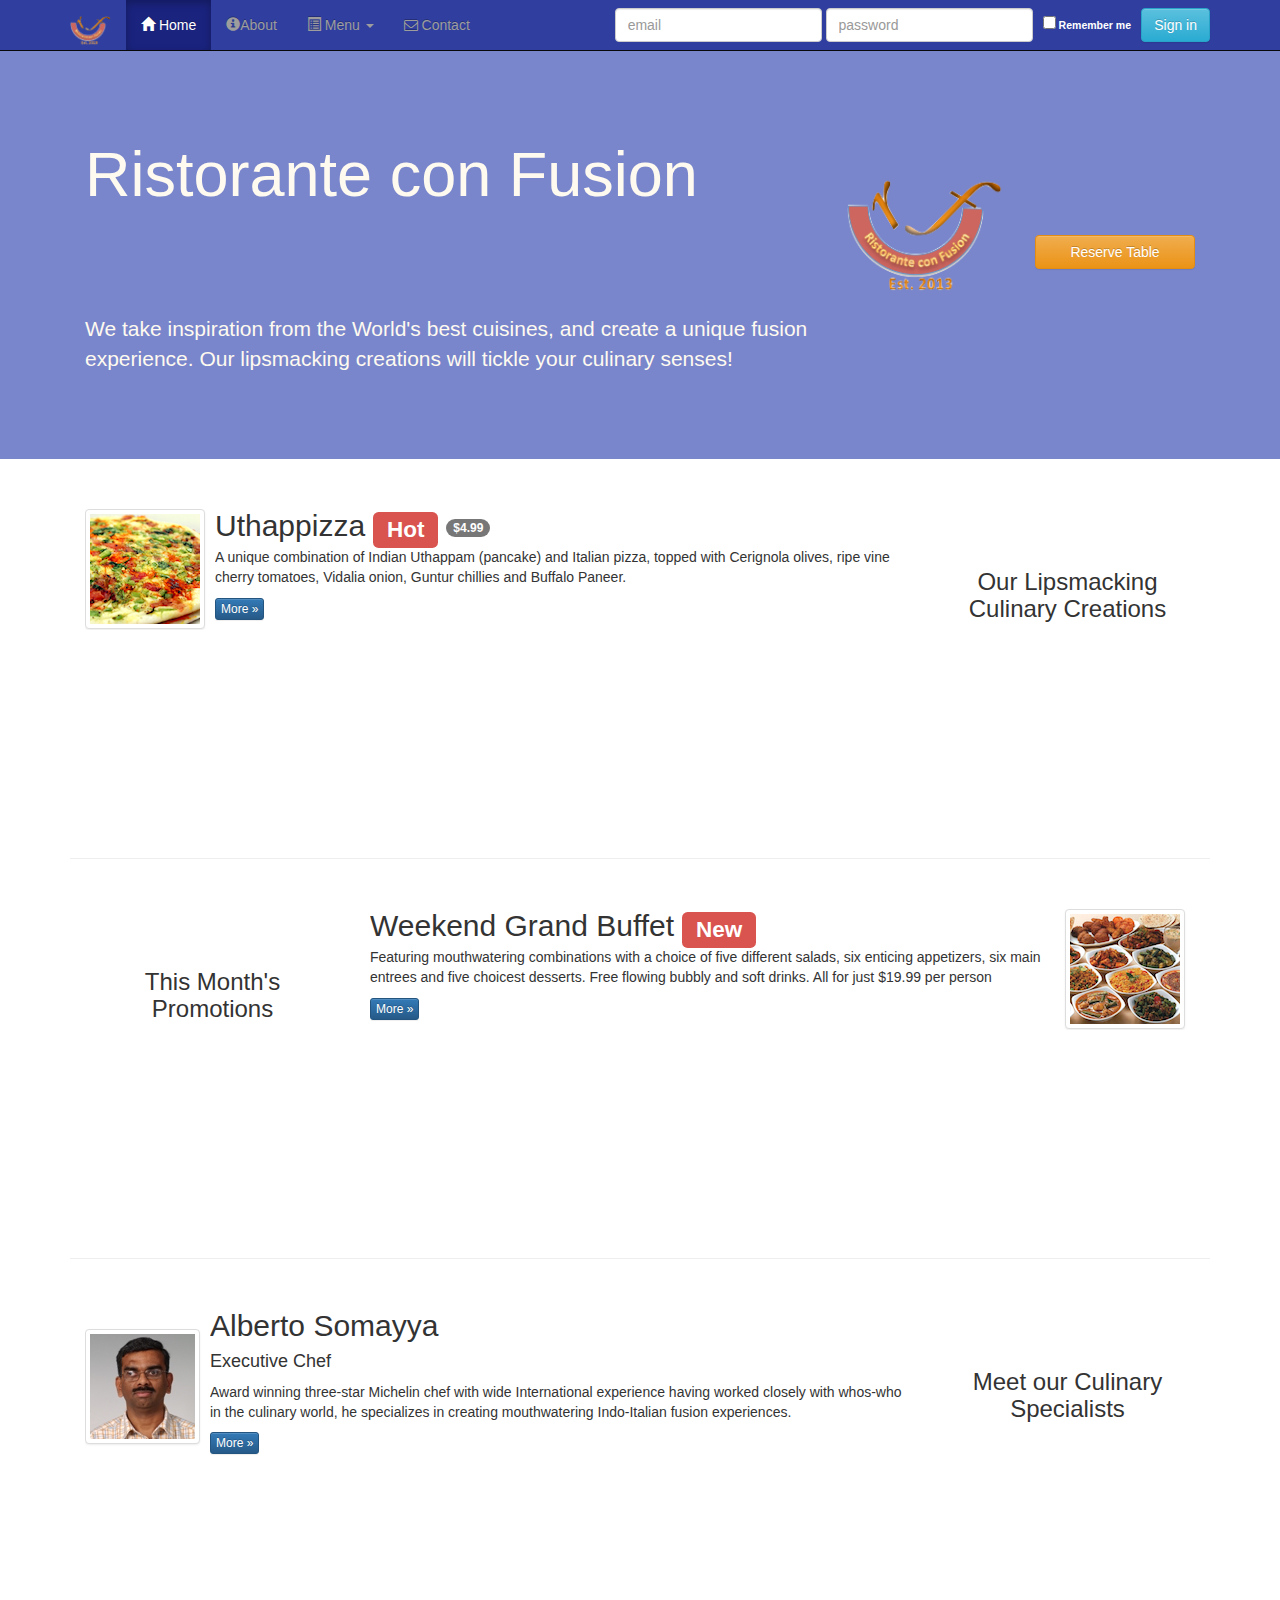
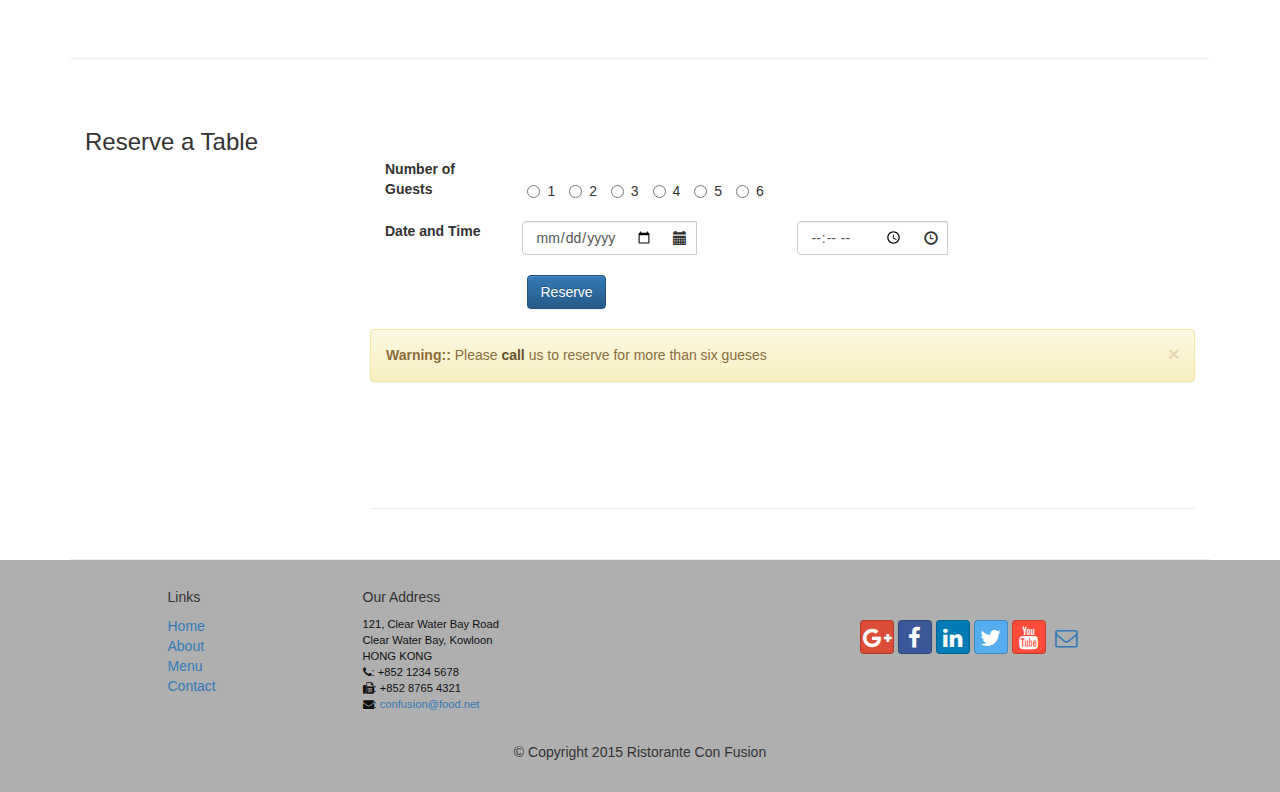
<file: conFunsion week 2/index.html>
<!DOCTYPE html>
<!-- saved from url=(0077)https://d396qusza40orc.cloudfront.net/phoenixassets/web-frameworks/index.html -->
<html lang="en">
<head>
    <meta charset="utf-8">
    <meta http-equiv="X-UA-Compatible" content="IE=edge">
    <meta name="viewport" content="width=device-width, initial-scale=1">
    <title>Ristorante Con Fusion</title>
    <link href="css/bootstrap.min.css" rel="stylesheet" >
    <link href="css/bootstrap-theme.min.css" rel="stylesheet" >
    <link href="css/mystyles.css" rel="stylesheet">
    <link href="css/font-awesome.min.css" rel="stylesheet">
    <link href="css/bootstrap-social.css" rel="stylesheet">
</head>

<body>
   <nav class="navbar navbar-inverse navbar-fixed-top" role="navigation">
            <div class="container">
                  <div class="navbar-header">
                        <button type="button" class="navbar-toggle collapsed" data-toggle="collapse" data-target="#navbar" aria-expanded="false" aria-controls="navbar">
                            <span class="sr-only">Toggle navigation</span>
                            <span class="icon-bar"></span>
                            <span class="icon-bar"></span>
                            <span class="icon-bar"></span>
                        </button>
                        <a class="navbar-brand" href="index.html"><img src="img/logo.png" height=30 width=41></a>
                    </div>
                <div id="navbar" class="navbar-collapse collapse">
                    <ul class="nav navbar-nav">
                        <li class="active"><a href="index.html"><span class="glyphicon glyphicon-home"
                         aria-hidden="true"></span> Home</a></li>
                        <li><a href="aboutus.html"><span class="glyphicon glyphicon-info-sign"
                         aria-hidden="true"></span>About</a></li>
                        <li class="dropdown">
                        <a href="#" class="dropdown-toggle" data-toggle="dropdown"
                         role="button" aria-haspopup="true" aria-expanded="false"><span class="glyphicon glyphicon-list-alt"></span>
                         Menu <span class="caret"></span></a>
                        <ul class="dropdown-menu">
                            <li><a href="#">Appetizers</a></li>
                            <li><a href="#">Main Courses</a></li>
                            <li><a href="#">Desserts</a></li>
                            <li><a href="#">Drinks</a></li>
                            <li role="separator" class="divider"></li>
                            <li class="dropdown-header">Specials</li>
                            <li><a href="#">Lunch Buffet</a></li>
                            <li><a href="#">Weekend Brunch</a></li>
                        </ul>
                     </li>
                        <li><a href="contactus.html"><i class="fa fa-envelope-o"></i> Contact</a></li>
                    </ul>
                    <!-- Week 2 Assignment Task1 -->
                    <form class="navbar-form navbar-right">
                        <div class="form-group">
                          <input type="email" class="form-control" placeholder="email">
                          <input type="password" class="form-control" placeholder="password">
                          <label class="label"><input type="checkbox"> Remember me</label>
                        </div>
                        <button type="submit" class="btn btn-info">Sign in</button>
                    </form>
                </div>
            </div>
        </nav>  
    <header class="jumbotron">

        <!-- Main component for a primary marketing message or call to action -->

        <div class="container">
            <div class="row row-header">
                <div class="col-xs-12 col-sm-8">
                    <h1>Ristorante con Fusion</h1>
                    <p style="padding:40px;"></p>
                    <p>We take inspiration from the World's best cuisines, and create a unique fusion experience. Our lipsmacking creations will tickle your culinary senses!</p>
                </div>
                 <div class="col-xs-12 col-sm-2">
                    <p style="padding:20px;"></p>
                    <img src="img/logo.png" class="img-responsive">
                </div>
                <!-- Week 2 Assignment Task2 -->
                 <div class="col-xs-12 col-sm-2">
                    <p style="padding:50px;"></p>
                    <a class="btn btn-warning btn-block" href="#form_reservation">Reserve Table</a>
                </div>
            </div>
        </div>
    </header>

    <div class="container">
        <div class="row row-content">
            <div class="col-xs-12 col-sm-3 col-sm-push-9">
                <p style="padding:20px;"></p>
                <h3 align="center">Our Lipsmacking Culinary Creations</h3>
            </div>
            <div class="col-xs-12 col-sm-9 col-sm-pull-3">
                <div class="media">
                    <div class="media-left media-middle">
                        <a href="#">
                        <img class="media-object img-thumbnail"
                         src="img/uthappizza.png" alt="Uthappizza">
                        </a>
                    </div>
                    <div class="media-body">
                        <h2 class="media-heading">Uthappizza <span class="label label-danger label-xs">Hot</span>  <span class="badge">$4.99</span></h2>
                        <p>A unique combination of Indian Uthappam (pancake) and
                          Italian pizza, topped with Cerignola olives, ripe vine
                          cherry tomatoes, Vidalia onion, Guntur chillies and
                          Buffalo Paneer.</p>
                        <p><a class="btn btn-primary btn-xs" href="#">More &raquo;</a></p>
                    </div>
                </div>
            </div>
        </div>
        <div class="row row-content">
            <div class="col-xs-12 col-sm-3">
                <p style="padding:20px;"></p>
                <h3 align="center">This Month's Promotions</h3>
            </div>
            <div class="col-xs-12 col-sm-9">
                <!-- Week 2 Assignment Task4 -->
                <div class="media">
                    <div class="media-body">
                        <h2 class="media-heading">Weekend Grand Buffet <span class="label label-danger label-xs">New</span></h2>
                        <p>Featuring mouthwatering combinations with a choice of five different salads, six enticing appetizers, six main entrees and five choicest desserts. Free flowing bubbly and soft drinks. All for just $19.99 per person </p>
                        <p><a class="btn btn-primary btn-xs" href="#">More &raquo;</a></p>
                    </div>
                    <div class="media-left media-middle">
                        <a href="#">
                            <img class="media-object img-thumbnail" src="img/buffet.png" alt="Buffet">
                        </a>
                    </div>
                </div>
            </div>
        </div>
        <div class="row row-content">
            <div class="col-xs-12 col-sm-3 col-sm-push-9">
                <p style="padding:20px;"></p>
                <h3 align="center">Meet our Culinary Specialists</h3>
            </div>
            <div class="col-xs-12 col-sm-9 col-sm-pull-3">
                 <div class="media">
                    <div class="media-left media-middle">
                        <a href="#">
                        <img class="media-object img-thumbnail"
                         src="img/alberto.png" alt="Alberto Somayya">
                        </a>
                    </div>
                    <div class="media-body">
                        <h2 class="media-heading">Alberto Somayya</h2>
                        <h4>Executive Chef</h4>
                        <p>Award winning three-star Michelin chef with wide
                         International experience having worked closely with
                         whos-who in the culinary world, he specializes in
                          creating mouthwatering Indo-Italian fusion experiences.
                         </p>
                        <p><a class="btn btn-primary btn-xs" href="#">More &raquo;</a></p>
                    </div>
                </div>
            </div>
        </div>
        <!-- Week 2 Assignment Task3 -->
        <div class="row row-content" name="form_reservation" id="form_reservation">
            <form>
                <div class="col-xs-12 col-sm-3">
                    <h3>Reserve a Table </h3>
                </div>
                <div class="col-xs-12 col-sm-9">
                    <div class="row row-content">
                        <div class="col-xs-12 col-sm-2">
                            <label>Number of Guests</label>
                        </div>
                        <div  style="padding:20px;" class="col-xs-12 col-sm-10" > 
                            <label class="radio-inline"><input type="radio" values"1" name="gueses"> 1 </input></label>
                            <label class="radio-inline"><input type="radio" values"2" name="gueses"> 2 </input></label>
                            <label class="radio-inline"><input type="radio" values"3" name="gueses"> 3 </input></label>
                            <label class="radio-inline"><input type="radio" values"4" name="gueses"> 4 </input></label>
                            <label class="radio-inline"><input type="radio" values"5" name="gueses"> 5 </input></label>
                            <label class="radio-inline"><input type="radio" values"6" name="gueses"> 6 </input></label>
                        </div>
                    
                        <div class="col-xs-12 col-sm-2">
                            <label> Date and Time</label> 
                        </div>
                        <div class="col-xs-12 col-sm-4">
                                <div class="input-group has-feedback form-inline">
                                        <input type="date" name="date"  class="form-control">
                                        <span class="glyphicon glyphicon-calendar form-control-feedback" aria-hidden="true"></span>   
                                </div>
                            </div>
                            <div class="col-xs-12 col-sm-3">
                                <div class="input-group has-feedback form-inline">
                                    <input type="time" name="time" value="" class="form-control">
                                    <span class="glyphicon glyphicon-time form-control-feedback" aria-hidden="true"></span>   
                                </div>
                            </div>
                        <div style="padding:20px;" class="col-xs-12 col-sm-push-2" >
                            <button type="submit" class="btn btn-primary">Reserve</button>
                        </div>
                        <div class="alert alert-warning alert-dismissible col-xs-12" role="alert">
                          <button type="button" class="close" data-dismiss="alert" aria-label="Close"><span aria-hidden="true">&times;</span></button>
                          <strong>Warning::</strong> Please <a href="tel:+85212345678" class="alert-link"><strong>call</strong></a> us to reserve for more than six gueses
                        </div>
                    </div>
                </div>
            </form>
        </div>
    </div>
  
    <footer class="row-footer">
        <div class="container">
            <div class="row">             
                <div class="col-xs-5 col-xs-offset-1 col-sm-2 col-sm-offset-1">
                    <h5>Links</h5>
                    <ul class="list-unstyled">
                        <li><a href="https://d396qusza40orc.cloudfront.net/phoenixassets/web-frameworks/index.html#">Home</a></li>
                        <li><a href="https://d396qusza40orc.cloudfront.net/phoenixassets/web-frameworks/index.html#">About</a></li>
                        <li><a href="https://d396qusza40orc.cloudfront.net/phoenixassets/web-frameworks/index.html#">Menu</a></li>
                        <li><a href="https://d396qusza40orc.cloudfront.net/phoenixassets/web-frameworks/index.html#">Contact</a></li>
                    </ul>
                </div>
                <div class="col-xs-6 col-sm-5">
                    <h5>Our Address</h5>
                    <address>
		              121, Clear Water Bay Road<br>
		              Clear Water Bay, Kowloon<br>
		              HONG KONG<br>
                      <i class="fa fa-phone"></i>: +852 1234 5678<br>
                      <i class="fa fa-fax"></i>: +852 8765 4321<br>
                      <i class="fa fa-envelope"></i>: 
                                 <a href="mailto:confusion@food.net">confusion@food.net</a>
		           </address>
                </div>
                <div class="col-xs-12 col-sm-4">
                    <div class="nav navbar-nav" style="padding: 40px 10px;">
                        <a class="btn btn-social-icon btn-google-plus" href="http://google.com/+"><i class="fa fa-google-plus"></i></a>
                        <a class="btn btn-social-icon btn-facebook" href="http://www.facebook.com/profile.php?id="><i class="fa fa-facebook"></i></a>
                        <a class="btn btn-social-icon btn-linkedin" href="http://www.linkedin.com/in/"><i class="fa fa-linkedin"></i></a>
                        <a class="btn btn-social-icon btn-twitter" href="http://twitter.com/"><i class="fa fa-twitter"></i></a>
                        <a class="btn btn-social-icon btn-youtube" href="http://youtube.com/"><i class="fa fa-youtube"></i></a>
                        <a class="btn btn-social-icon" href="mailto:"><i class="fa fa-envelope-o"></i></a>
                    </div>
                </div>
                <div class="col-xs-12">
                    <p style="padding:10px;"></p>
                    <p align="center">© Copyright 2015 Ristorante Con Fusion</p>
                </div>
            </div>
        </div>
    </footer>

    <script src="https://ajax.googleapis.com/ajax/libs/jquery/1.11.3/jquery.min.js"></script>
    <script src="js/bootstrap.min.js"></script>
</body></html>
</file>
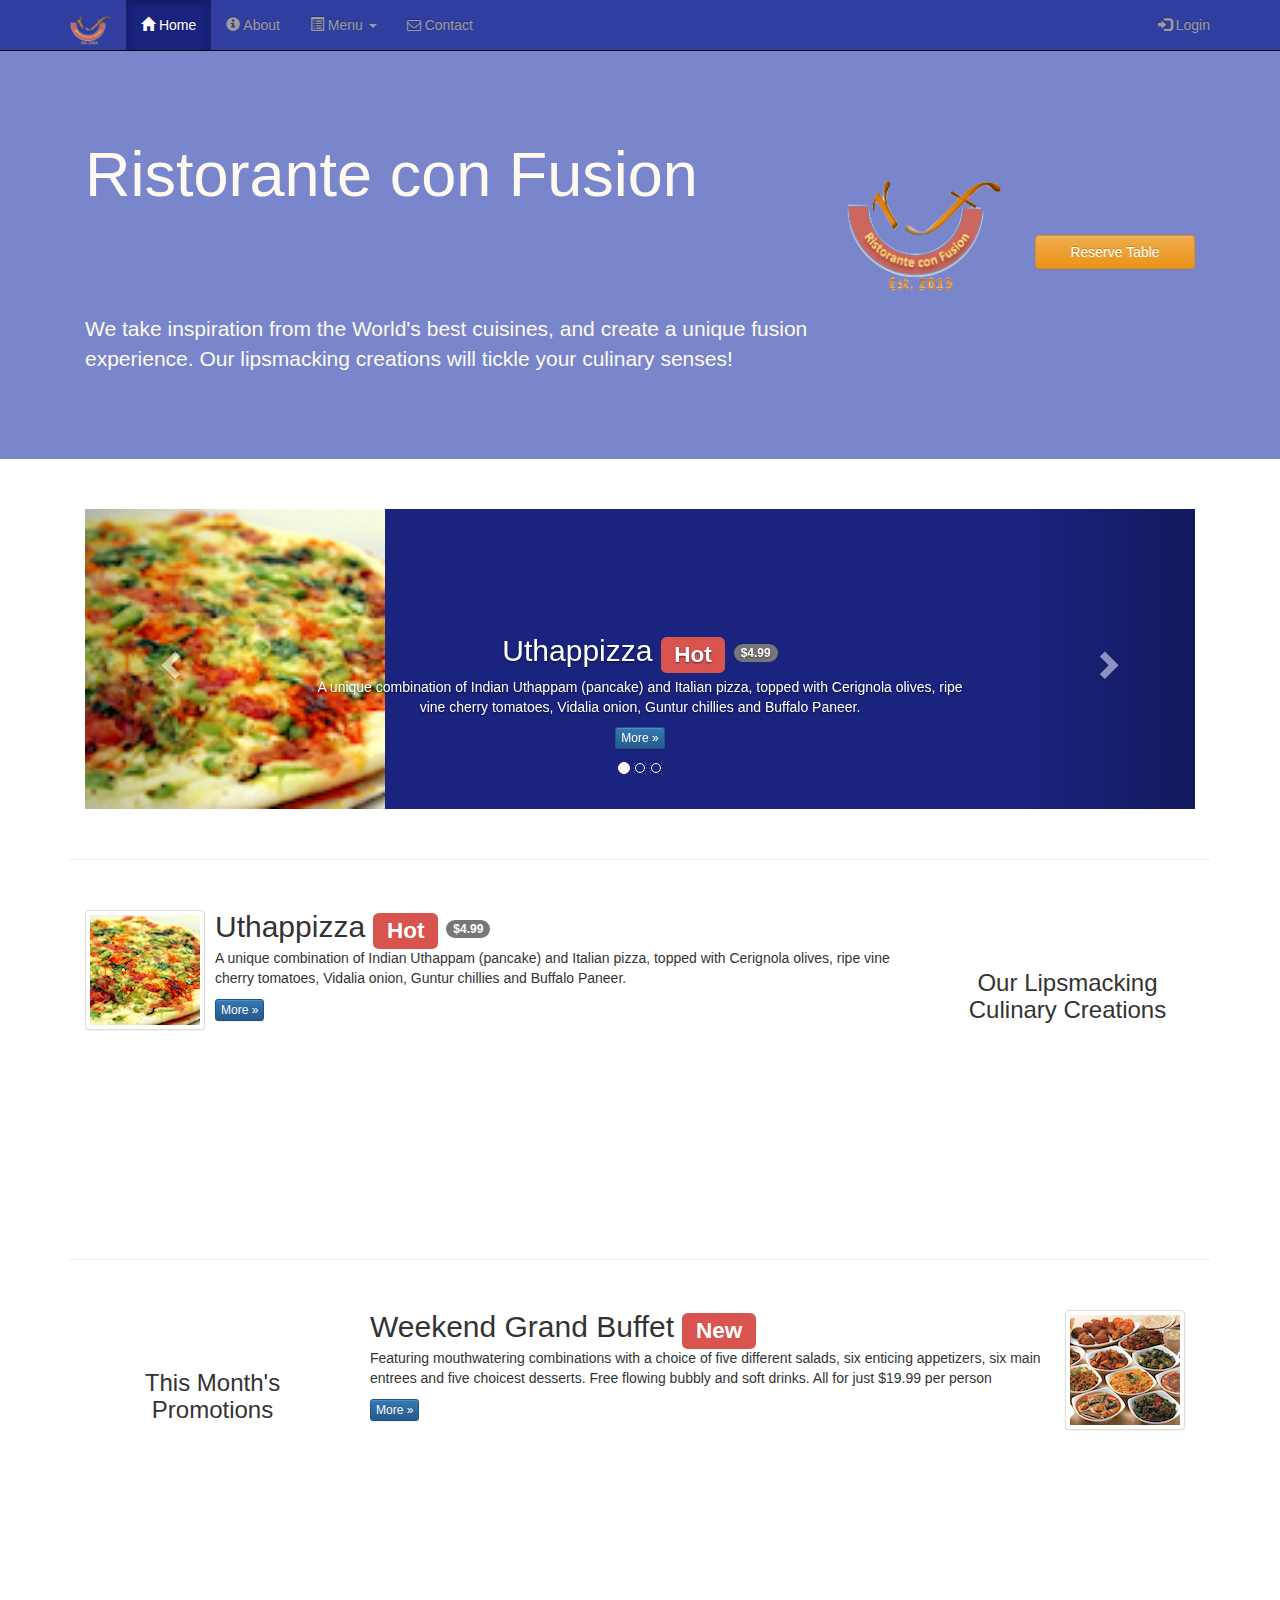
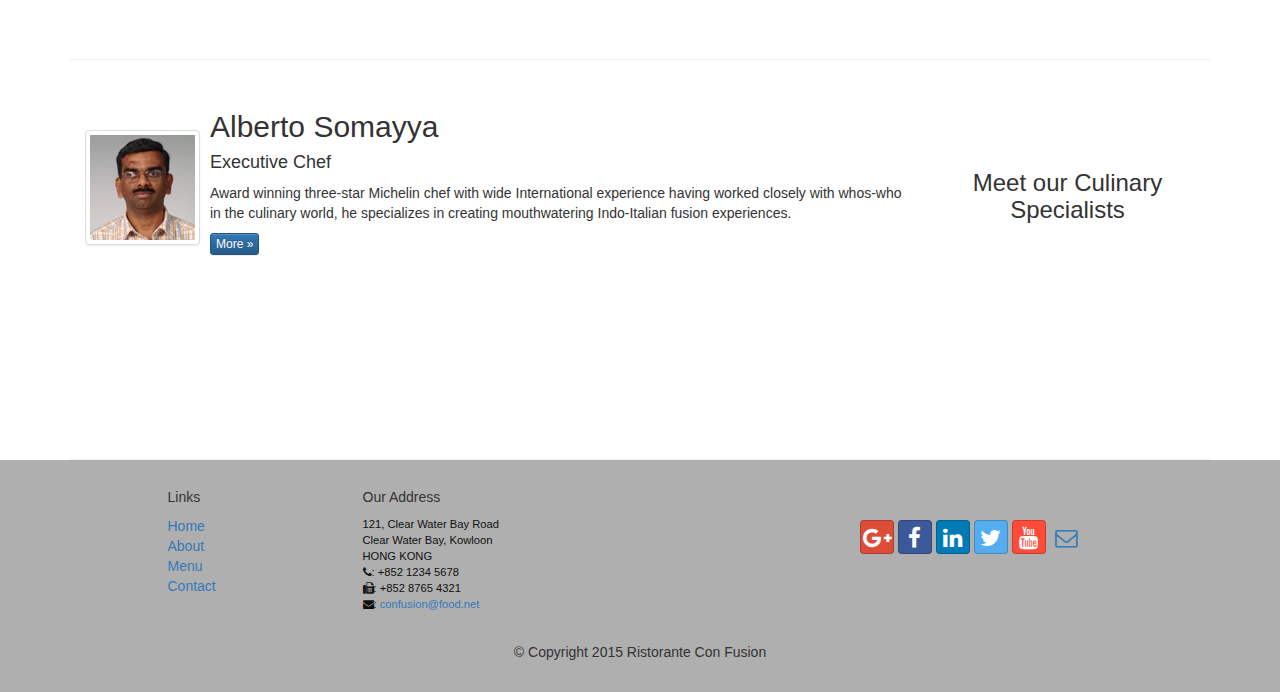
<file: conFunsion week 3/index.html>
<!DOCTYPE html>
<!-- saved from url=(0077)https://d396qusza40orc.cloudfront.net/phoenixassets/web-frameworks/index.html -->
<html lang="en">
<head>
    <meta charset="utf-8">
    <meta http-equiv="X-UA-Compatible" content="IE=edge">
    <meta name="viewport" content="width=device-width, initial-scale=1">
    <title>Ristorante Con Fusion</title>
    <link href="css/bootstrap.min.css" rel="stylesheet" >
    <link href="css/bootstrap-theme.min.css" rel="stylesheet" >
    <link href="css/mystyles.css" rel="stylesheet">
    <link href="css/font-awesome.min.css" rel="stylesheet">
    <link href="css/bootstrap-social.css" rel="stylesheet">
</head>

<body>
   <nav class="navbar navbar-inverse navbar-fixed-top" role="navigation">
            <div class="container">
                  <div class="navbar-header">
                        <button type="button" class="navbar-toggle collapsed" data-toggle="collapse" data-target="#navbar" aria-expanded="false" aria-controls="navbar">
                            <span class="sr-only">Toggle navigation</span>
                            <span class="icon-bar"></span>
                            <span class="icon-bar"></span>
                            <span class="icon-bar"></span>
                        </button>
                        <a class="navbar-brand" href="index.html"><img src="img/logo.png" height=30 width=41></a>
                    </div>
                <div id="navbar" class="navbar-collapse collapse">
                    <ul class="nav navbar-nav">
                        <li class="active"><a href="index.html"><span class="glyphicon glyphicon-home"
                         aria-hidden="true"></span> Home</a></li>
                        <li><a href="aboutus.html"><span class="glyphicon glyphicon-info-sign"
                         aria-hidden="true"></span> About</a></li>
                        <li class="dropdown">
                        <a href="#" class="dropdown-toggle" data-toggle="dropdown"
                         role="button" aria-haspopup="true" aria-expanded="false"><span class="glyphicon glyphicon-list-alt"></span>
                         Menu <span class="caret"></span></a>
                        <ul class="dropdown-menu">
                            <li><a href="#">Appetizers</a></li>
                            <li><a href="#">Main Courses</a></li>
                            <li><a href="#">Desserts</a></li>
                            <li><a href="#">Drinks</a></li>
                            <li role="separator" class="divider"></li>
                            <li class="dropdown-header">Specials</li>
                            <li><a href="#">Lunch Buffet</a></li>
                            <li><a href="#">Weekend Brunch</a></li>
                        </ul>
                     </li>
                        <li><a href="contactus.html"><i class="fa fa-envelope-o"></i> Contact</a></li>
                    </ul>
                    <ul class="nav navbar-nav navbar-right">
                        <li><a data-toggle="modal" data-target="#loginModal">
                        <span class="glyphicon glyphicon-log-in"></span> Login</a>
                        </li>
                    </ul>
             </div>
        </div>
    </nav>
    <div id="loginModal" class="modal fade" role="dialog">
        <div class="modal-dialog">
            <!-- Modal content-->
            <div class="modal-content">
                <div class="modal-header">
                    <button type="button" class="close" data-dismiss="modal">&times;</button>
                    <h4 class="modal-title">Login </h4>
                </div>
                <div class="modal-body">
                    <form class="form-inline">
                        <div class="form-group">
                            <label class="sr-only" for="email">Email address</label> 
                            <input type="email" class="form-control input-sm" placeholder="email">
                        </div>
                        <div class="form-group"> 
                            <label class="sr-only" for="password">Password</label>
                            <input type="password" class="form-control input-sm" placeholder="password">
                        </div>
                            <div class="checkbox"> <label><input type="checkbox"> Remember me</label></div>
                            <button type="submit" class="btn btn-info">Sign in</button>
                            <button type="button" class="btn btn-default btn-sm" data-dismiss="modal">Cancel</button>
                        
                    </form>
                </div>
            </div>
        </div>
    </div> 
     <!-- Week 3 Assignment Task2 -->
        <div id="form_reservation" class="modal fade" role="dialog">
            <div class="modal-dialog">
            <!-- Modal content-->
                <div class="modal-content">
                    <div class="modal-header">
                        <button type="button" class="close" data-dismiss="modal">&times;</button>
                        <h3 class="modal-title">Reserve a Table </h3>
                    </div>
                    <div class="modal-body">
                        <form class="form-inline">
                            <div class="row">
                                <div class="col-xs-12 col-sm-1 " >
                                    <label>Number of Guests</label>
                                </div>
                                <div class="form-group col-xs-12 col-sm-11 col-sm-push-1">
                                    <div class="radio form-inline">
                                        <label class="radio-inline"><input type="radio" values"1" name="gueses"> 1 </input></label>
                                        <label class="radio-inline"><input type="radio" values"2" name="gueses"> 2 </input></label>
                                        <label class="radio-inline"><input type="radio" values"3" name="gueses"> 3 </input></label>
                                        <label class="radio-inline"><input type="radio" values"4" name="gueses"> 4 </input></label>
                                        <label class="radio-inline"><input type="radio" values"5" name="gueses"> 5 </input></label>
                                        <label class="radio-inline"><input type="radio" values"6" name="gueses"> 6 </input></label>
                                    </div>
                                </div>
                            </div>
                            <div class="row">
                                <div class="col-xs-12 col-sm-1">
                                    <h5><strong>Section</strong></h5>  
                                </div> 
                              <!-- Week 3 Assignment Task4 -->
                                <div class=" btn-group col-xs-12 col-sm-10 col-sm-push-1" data-toggle="buttons">
                                    <label class="btn btn-success btn-sm active"><input type="radio" name="options" id="option1" autocomplete="off" checked>Non-smoking</label>
                                    <label class="btn btn-danger btn-sm"><input type="radio" name="options" id="option1" autocomplete="off">Smoking</label>
                                </div>     
                            </div>
                            <div class="row">
                                <div class="col-xs-12 col-sm-1">
                                    <label > Date and Time</label> 
                                </div>
                                <div class="col-xs-12 col-sm-5 col-sm-push-1">
                                    <div class="input-group has-feedback form-inline">
                                            <input type="date" name="date"  class="form-control btn-sm">
                                            <span class="glyphicon glyphicon-calendar form-control-feedback" aria-hidden="true"></span>   
                                    </div>
                                </div>
                                <div class="col-xs-12 col-sm-4">
                                    <div class="input-group has-feedback form-inline">
                                        <input type="time" name="time" value="" class="form-control btn-sm">
                                        <span class="glyphicon glyphicon-time form-control-feedback" aria-hidden="true"></span>   
                                    </div>
                                </div>
                            </div>
                            <div class="row">
                                <div  class="col-xs-12 col-sm-push-2">
                                    <button type="submit" class="btn btn-primary btn-sm">Reserve</button>
                                    <button type="button" class="btn btn-default btn-sm" data-dismiss="modal">Cancel</button>
                                </div>
                            </div>
                            <div class="row">
                                <p style="padding:5px;"></p>
                                <div class="col-xs-12">
                                    <div class="alert alert-warning alert-dismissible" role="alert">
                                        <button type="button" class="close" data-dismiss="alert" aria-label="Close"><span aria-hidden="true">&times;</span></button>
                                        <strong>Warning::</strong> Please <a href="tel:+85212345678" class="alert-link"><strong>call</strong></a> us to reserve for more than six gueses
                                    </div>
                                </div>
                            </div>
                        </form>
                    </div>
                </div>
            </div>
        </div>
    <header class="jumbotron">

        <!-- Main component for a primary marketing message or call to action -->

        <div class="container">
            <div class="row row-header">
                <div class="col-xs-12 col-sm-8">
                    <h1>Ristorante con Fusion</h1>
                    <p style="padding:40px;"></p>
                    <p>We take inspiration from the World's best cuisines, and create a unique fusion experience. Our lipsmacking creations will tickle your culinary senses!</p>
                </div>
                 <div class="col-xs-12 col-sm-2">
                    <p style="padding:20px;"></p>
                    <img src="img/logo.png" class="img-responsive">
                </div>
                 <!-- Week 3 Assignment Task1 -->
                 <!-- Week 3 Assignment Task3 -->
                 <div class="col-xs-12 col-sm-2">
                    <p style="padding:50px;"></p>
                    <a type="button" class="btn btn-warning btn-block" data-toggle="modal" data-target="#form_reservation">Reserve Table</a>
                </div>
            </div>
        </div>
    </header>

    <div class="container">
        <div class="row row-content">
           <div class="col-xs-12">
                <div id="mycarousel" class="carousel slide" data-ride="carousel">
                    <!-- Indicators -->
                    <ol class="carousel-indicators">
                        <li data-target="#mycarousel" data-slide-to="0" class="active"></li>
                        <li data-target="#mycarousel" data-slide-to="1"></li>
                        <li data-target="#mycarousel" data-slide-to="2"></li>
                    </ol>
                    <div class="carousel-inner" role="listbox">
                        <div class="item active">
                            <img class="img-responsive" src="img/uthappizza.png" alt="Uthappizza">
                            <div class="carousel-caption">
                            <h2>Uthappizza  <span class="label label-danger">Hot</span> <span class="badge">$4.99</span></h2>
                            <p>A unique combination of Indian Uthappam (pancake) and
                              Italian pizza, topped with Cerignola olives, ripe vine
                              cherry tomatoes, Vidalia onion, Guntur chillies and
                              Buffalo Paneer.</p>
                            <p><a class="btn btn-primary btn-xs" href="#">More &raquo;</a></p>
                            </div>
                        </div>
                        <div class="item">
                            <img class="img-responsive" src="img/buffet.png" alt="Buffet">
                            <div class="carousel-caption">
                            <h2>Weekend Grand Buffet <span class="label label-danger label-xs"> New</span></h2>
                            <p>Featuring mouthwatering combinations with a choice of five different salads, six enticing appetizers, six main entrees and five choicest desserts. Free flowing bubbly and soft drinks. All for just $19.99 per person </p>
                            <p><a class="btn btn-primary btn-xs" href="#">More &raquo;</a></p>
                            </div>
                        </div>
                        <div class="item">
                            <img class="img-responsive" src="img/alberto.png" alt="Alberto Somayya">
                            <div class="carousel-caption">
                                <h2>Alberto Somayya</h2>
                                <h4>Executive Chef</h4>
                                <p>Award winning three-star Michelin chef with wide International experience having worked closely with whos-who in the culinary world, he specializes in creating mouthwatering Indo-Italian fusion experiences.</p>
                                <p><a class="btn btn-primary btn-xs" href="#">More &raquo;</a></p>
                            </div>
                        </div>
                    </div>
                    <!-- Controls -->
                <a class="left carousel-control" href="#mycarousel" role="button" data-slide="prev">
                    <span class="glyphicon glyphicon-chevron-left" aria-hidden="true"></span>
                    <span class="sr-only">Previous</span>
                </a>
                <a class="right carousel-control" href="#mycarousel" role="button" data-slide="next">
                    <span class="glyphicon glyphicon-chevron-right" aria-hidden="true"></span>
                    <span class="sr-only">Next</span>
                </a>
                </div>
            </div>
       </div>
        <div class="row row-content">
            <div class="col-xs-12 col-sm-3 col-sm-push-9">
                <p style="padding:20px;"></p>
                <h3 align="center">Our Lipsmacking Culinary Creations</h3>
            </div>
            <div class="col-xs-12 col-sm-9 col-sm-pull-3">
                <div class="media">
                    <div class="media-left media-middle">
                        <a href="#">
                        <img class="media-object img-thumbnail"
                         src="img/uthappizza.png" alt="Uthappizza">
                        </a>
                    </div>
                    <div class="media-body">
                        <h2 class="media-heading">Uthappizza <span class="label label-danger label-xs">Hot</span>  <span class="badge">$4.99</span></h2>
                        <p>A unique combination of Indian Uthappam (pancake) and
                          Italian pizza, topped with Cerignola olives, ripe vine
                          cherry tomatoes, Vidalia onion, Guntur chillies and
                          Buffalo Paneer.</p>
                        <p><a class="btn btn-primary btn-xs" href="#">More &raquo;</a></p>
                    </div>
                </div>
            </div>
        </div>
        <div class="row row-content">
            <div class="col-xs-12 col-sm-3">
                <p style="padding:20px;"></p>
                <h3 align="center">This Month's Promotions</h3>
            </div>
            <div class="col-xs-12 col-sm-9">
                <!-- Week 2 Assignment Task4 -->
                <div class="media">
                    <div class="media-body">
                        <h2 class="media-heading">Weekend Grand Buffet <span class="label label-danger label-xs">New</span></h2>
                        <p>Featuring mouthwatering combinations with a choice of five different salads, six enticing appetizers, six main entrees and five choicest desserts. Free flowing bubbly and soft drinks. All for just $19.99 per person </p>
                        <p><a class="btn btn-primary btn-xs" href="#">More &raquo;</a></p>
                    </div>
                    <div class="media-left media-middle">
                        <a href="#">
                            <img class="media-object img-thumbnail" src="img/buffet.png" alt="Buffet">
                        </a>
                    </div>
                </div>
            </div>
        </div>
        <div class="row row-content">
            <div class="col-xs-12 col-sm-3 col-sm-push-9">
                <p style="padding:20px;"></p>
                <h3 align="center">Meet our Culinary Specialists</h3>
            </div>
            <div class="col-xs-12 col-sm-9 col-sm-pull-3">
                 <div class="media">
                    <div class="media-left media-middle">
                        <a href="#">
                        <img class="media-object img-thumbnail"
                         src="img/alberto.png" alt="Alberto Somayya">
                        </a>
                    </div>
                    <div class="media-body">
                        <h2 class="media-heading">Alberto Somayya</h2>
                        <h4>Executive Chef</h4>
                        <p>Award winning three-star Michelin chef with wide
                         International experience having worked closely with
                         whos-who in the culinary world, he specializes in
                          creating mouthwatering Indo-Italian fusion experiences.
                         </p>
                        <p><a class="btn btn-primary btn-xs" href="#">More &raquo;</a></p>
                    </div>
                </div>
            </div>
        </div>
    </div>
  
    <footer class="row-footer">
        <div class="container">
            <div class="row">             
                <div class="col-xs-5 col-xs-offset-1 col-sm-2 col-sm-offset-1">
                    <h5>Links</h5>
                    <ul class="list-unstyled">
                        <li><a href="https://d396qusza40orc.cloudfront.net/phoenixassets/web-frameworks/index.html#">Home</a></li>
                        <li><a href="https://d396qusza40orc.cloudfront.net/phoenixassets/web-frameworks/index.html#">About</a></li>
                        <li><a href="https://d396qusza40orc.cloudfront.net/phoenixassets/web-frameworks/index.html#">Menu</a></li>
                        <li><a href="https://d396qusza40orc.cloudfront.net/phoenixassets/web-frameworks/index.html#">Contact</a></li>
                    </ul>
                </div>
                <div class="col-xs-6 col-sm-5">
                    <h5>Our Address</h5>
                    <address>
                      121, Clear Water Bay Road<br>
                      Clear Water Bay, Kowloon<br>
                      HONG KONG<br>
                      <i class="fa fa-phone"></i>: +852 1234 5678<br>
                      <i class="fa fa-fax"></i>: +852 8765 4321<br>
                      <i class="fa fa-envelope"></i>: 
                                 <a href="mailto:confusion@food.net">confusion@food.net</a>
                   </address>
                </div>
                <div class="col-xs-12 col-sm-4">
                    <div class="nav navbar-nav" style="padding: 40px 10px;">
                        <a class="btn btn-social-icon btn-google-plus" href="http://google.com/+"><i class="fa fa-google-plus"></i></a>
                        <a class="btn btn-social-icon btn-facebook" href="http://www.facebook.com/profile.php?id="><i class="fa fa-facebook"></i></a>
                        <a class="btn btn-social-icon btn-linkedin" href="http://www.linkedin.com/in/"><i class="fa fa-linkedin"></i></a>
                        <a class="btn btn-social-icon btn-twitter" href="http://twitter.com/"><i class="fa fa-twitter"></i></a>
                        <a class="btn btn-social-icon btn-youtube" href="http://youtube.com/"><i class="fa fa-youtube"></i></a>
                        <a class="btn btn-social-icon" href="mailto:"><i class="fa fa-envelope-o"></i></a>
                    </div>
                </div>
                <div class="col-xs-12">
                    <p style="padding:10px;"></p>
                    <p align="center">© Copyright 2015 Ristorante Con Fusion</p>
                </div>
            </div>
        </div>
    </footer>

    <script src="https://ajax.googleapis.com/ajax/libs/jquery/1.11.3/jquery.min.js"></script>
    <script src="js/bootstrap.min.js"></script>
</body></html>
</file>
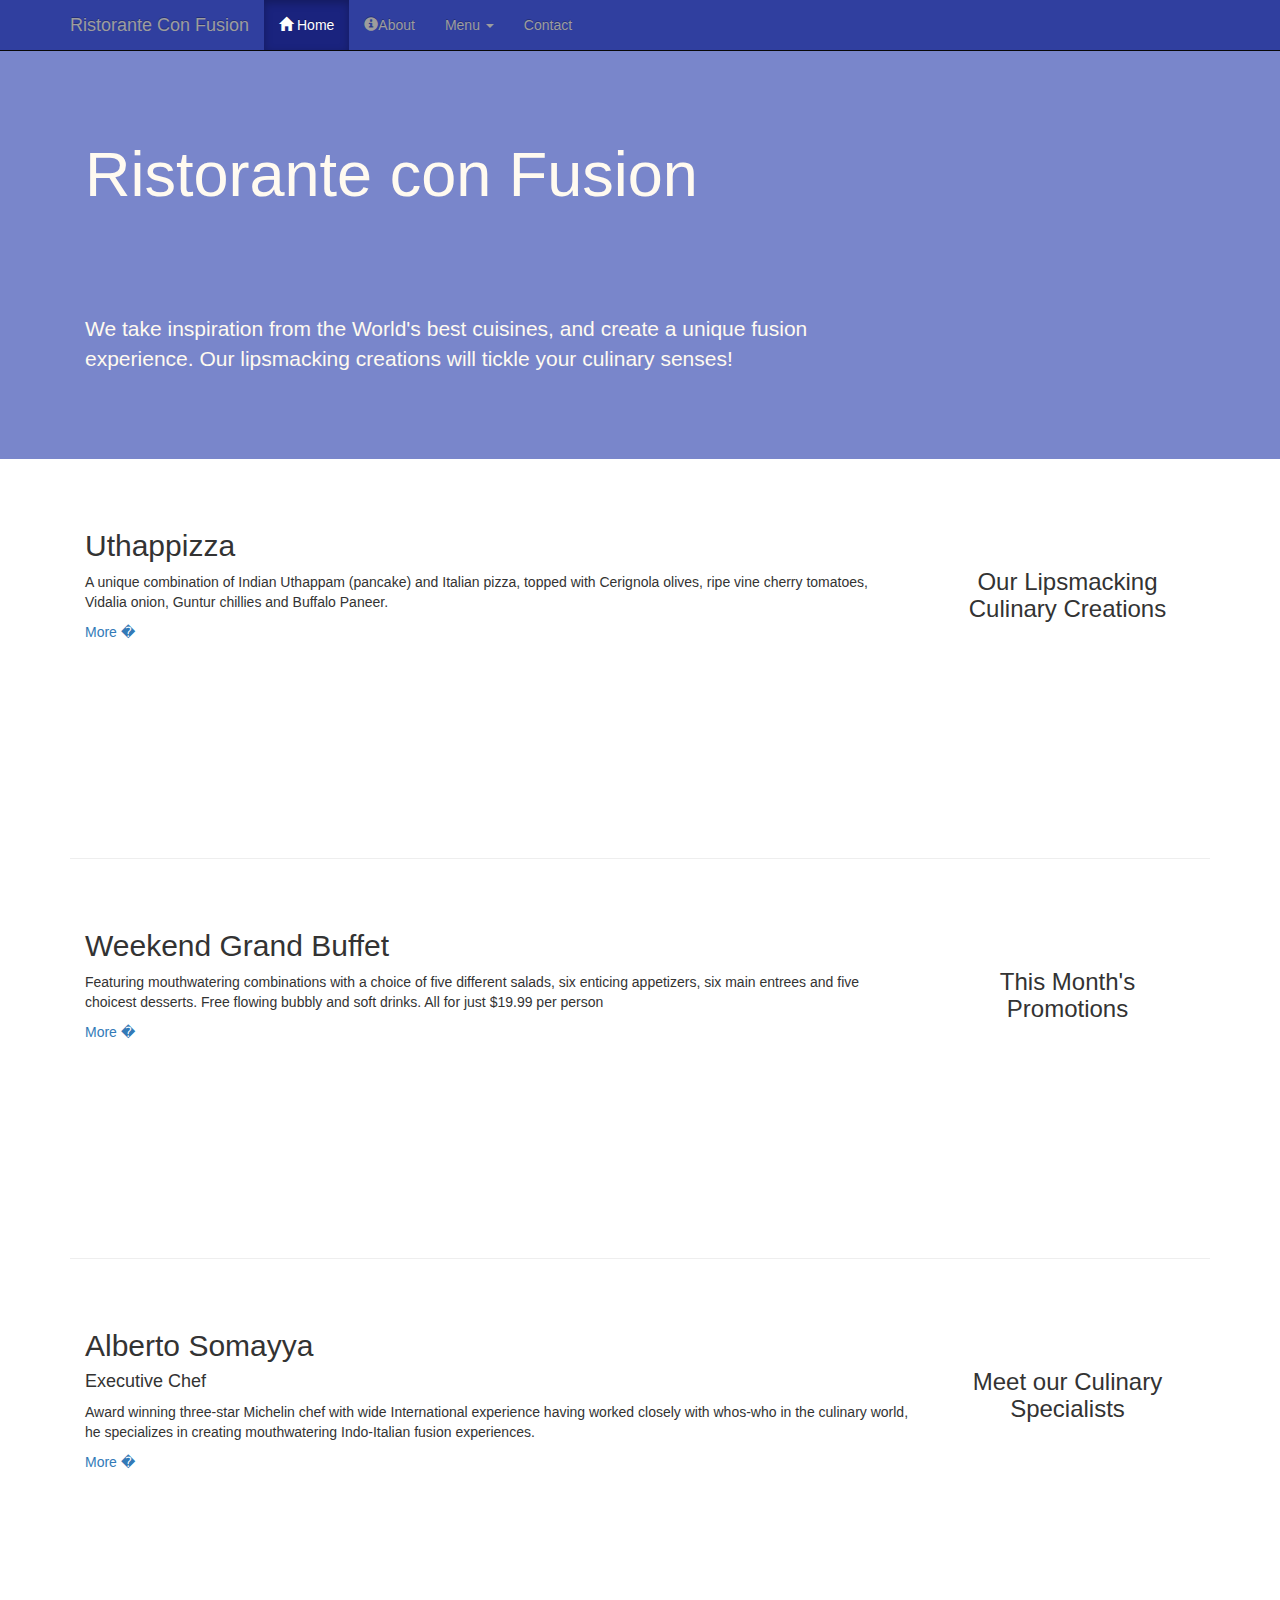
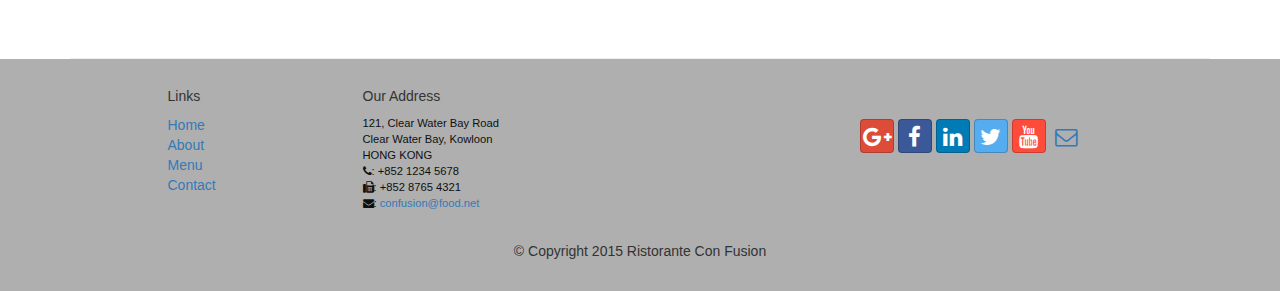
<file: conFunsion/index.html>
<!DOCTYPE html>
<!-- saved from url=(0077)https://d396qusza40orc.cloudfront.net/phoenixassets/web-frameworks/index.html -->
<html lang="en">
<head>
    <meta charset="utf-8">
    <meta http-equiv="X-UA-Compatible" content="IE=edge">
    <meta name="viewport" content="width=device-width, initial-scale=1">
    <title>Ristorante Con Fusion</title>
    <link href="css/bootstrap.min.css" rel="stylesheet" >
    <link href="css/bootstrap-theme.min.css" rel="stylesheet" >
    <link href="css/mystyles.css" rel="stylesheet">
    <link href="css/font-awesome.min.css" rel="stylesheet">
    <link href="css/bootstrap-social.css" rel="stylesheet">
</head>

<body>
   <nav class="navbar navbar-inverse navbar-fixed-top" role="navigation">
            <div class="container">
                  <div class="navbar-header">
                        <button type="button" class="navbar-toggle collapsed" data-toggle="collapse" data-target="#navbar" aria-expanded="false" aria-controls="navbar">
                            <span class="sr-only">Toggle navigation</span>
                            <span class="icon-bar"></span>
                            <span class="icon-bar"></span>
                            <span class="icon-bar"></span>
                        </button>
                        <a class="navbar-brand" href="index.html">Ristorante Con Fusion</a>
                    </div>
                <div id="navbar" class="navbar-collapse collapse">
                    <ul class="nav navbar-nav">
                        <li class="active"><a href="index.html"><span class="glyphicon glyphicon-home"
                         aria-hidden="true"></span> Home</a></li>
                        <li><a href="aboutus.html"><span class="glyphicon glyphicon-info-sign"
                         aria-hidden="true"></span>About</a></li>
                        <li class="dropdown">
                        <a href="#" class="dropdown-toggle" data-toggle="dropdown"
                         role="button" aria-haspopup="true" aria-expanded="false">
                         Menu <span class="caret"></span></a>
                        <ul class="dropdown-menu">
                            <li><a href="#">Appetizers</a></li>
                            <li><a href="#">Main Courses</a></li>
                            <li><a href="#">Desserts</a></li>
                            <li><a href="#">Drinks</a></li>
                            <li role="separator" class="divider"></li>
                            <li class="dropdown-header">Specials</li>
                            <li><a href="#">Lunch Buffet</a></li>
                            <li><a href="#">Weekend Brunch</a></li>
                        </ul>
                     </li>
                        <li><a href="contactus.html">Contact</a></li>
                    </ul>

                </div>

            </div>
        </nav>  

    <header class="jumbotron">

        <!-- Main component for a primary marketing message or call to action -->

        <div class="container">
            <div class="row row-header">
                <div class="col-xs-12 col-sm-8">
                    <h1>Ristorante con Fusion</h1>
                    <p style="padding:40px;"></p>
                    <p>We take inspiration from the World's best cuisines, and create a unique fusion experience. Our lipsmacking creations will tickle your culinary senses!</p>
                </div>
                <div class="col-xs-12 col-sm-4">
                </div>
            </div>
        </div>
    </header>

    <div class="container">
        <div class="row row-content">
            <div class="col-xs-12 col-sm-3 col-sm-push-9">
                <p style="padding:20px;"></p>
                <h3 align="center">Our Lipsmacking Culinary Creations</h3>
            </div>
            <div class="col-xs-12 col-sm-9 col-sm-pull-3">
                <h2>Uthappizza</h2>
                <p>A unique combination of Indian Uthappam (pancake) and Italian pizza, topped with Cerignola olives, ripe vine cherry tomatoes, Vidalia onion, Guntur chillies and Buffalo Paneer.</p>
                <p><a href="https://d396qusza40orc.cloudfront.net/phoenixassets/web-frameworks/index.html#">More �</a></p>
            </div>
        </div>


        <div class="row row-content">
            <div class="col-xs-12 col-sm-3 col-sm-push-9">
                <p style="padding:20px;"></p>
                <h3 align="center">This Month's Promotions</h3>
            </div>
            <div class="col-xs-12 col-sm-9 col-sm-pull-3">
                <h2>Weekend Grand Buffet</h2>
                <p>Featuring mouthwatering combinations with a choice of five different salads, six enticing appetizers, six main entrees and five choicest desserts. Free flowing bubbly and soft drinks. All for just $19.99 per person </p>
                <p><a href="https://d396qusza40orc.cloudfront.net/phoenixassets/web-frameworks/index.html#">More �</a></p>
            </div>
        </div>

        <div class="row row-content">
            <div class="col-xs-12 col-sm-3 col-sm-push-9">
                <p style="padding:20px;"></p>
                <h3 align="center">Meet our Culinary Specialists</h3>
            </div>
            <div class="col-xs-12 col-sm-9 col-sm-pull-3">
                <h2>Alberto Somayya</h2>
                <h4>Executive Chef</h4>
                <p>Award winning three-star Michelin chef with wide International experience having worked closely with whos-who in the culinary world, he specializes in creating mouthwatering Indo-Italian fusion experiences. </p>
                <p><a href="https://d396qusza40orc.cloudfront.net/phoenixassets/web-frameworks/index.html#">More �</a></p>
            </div>
        </div>
    </div>
  
    <footer class="row-footer">
        <div class="container">
            <div class="row">             
                <div class="col-xs-5 col-xs-offset-1 col-sm-2 col-sm-offset-1">
                    <h5>Links</h5>
                    <ul class="list-unstyled">
                        <li><a href="https://d396qusza40orc.cloudfront.net/phoenixassets/web-frameworks/index.html#">Home</a></li>
                        <li><a href="https://d396qusza40orc.cloudfront.net/phoenixassets/web-frameworks/index.html#">About</a></li>
                        <li><a href="https://d396qusza40orc.cloudfront.net/phoenixassets/web-frameworks/index.html#">Menu</a></li>
                        <li><a href="https://d396qusza40orc.cloudfront.net/phoenixassets/web-frameworks/index.html#">Contact</a></li>
                    </ul>
                </div>
                <div class="col-xs-6 col-sm-5">
                    <h5>Our Address</h5>
                    <address>
		              121, Clear Water Bay Road<br>
		              Clear Water Bay, Kowloon<br>
		              HONG KONG<br>
                      <i class="fa fa-phone"></i>: +852 1234 5678<br>
                      <i class="fa fa-fax"></i>: +852 8765 4321<br>
                      <i class="fa fa-envelope"></i>: 
                                 <a href="mailto:confusion@food.net">confusion@food.net</a>
		           </address>
                </div>
                <div class="col-xs-12 col-sm-4">
                    <div class="nav navbar-nav" style="padding: 40px 10px;">
                        <a class="btn btn-social-icon btn-google-plus" href="http://google.com/+"><i class="fa fa-google-plus"></i></a>
                        <a class="btn btn-social-icon btn-facebook" href="http://www.facebook.com/profile.php?id="><i class="fa fa-facebook"></i></a>
                        <a class="btn btn-social-icon btn-linkedin" href="http://www.linkedin.com/in/"><i class="fa fa-linkedin"></i></a>
                        <a class="btn btn-social-icon btn-twitter" href="http://twitter.com/"><i class="fa fa-twitter"></i></a>
                        <a class="btn btn-social-icon btn-youtube" href="http://youtube.com/"><i class="fa fa-youtube"></i></a>
                        <a class="btn btn-social-icon" href="mailto:"><i class="fa fa-envelope-o"></i></a>
                    </div>
                </div>
                <div class="col-xs-12">
                    <p style="padding:10px;"></p>
                    <p align="center">© Copyright 2015 Ristorante Con Fusion</p>
                </div>
            </div>
        </div>
    </footer>

    <script src="https://ajax.googleapis.com/ajax/libs/jquery/1.11.3/jquery.min.js"></script>
    <script src="js/bootstrap.min.js"></script>
</body></html>
</file>
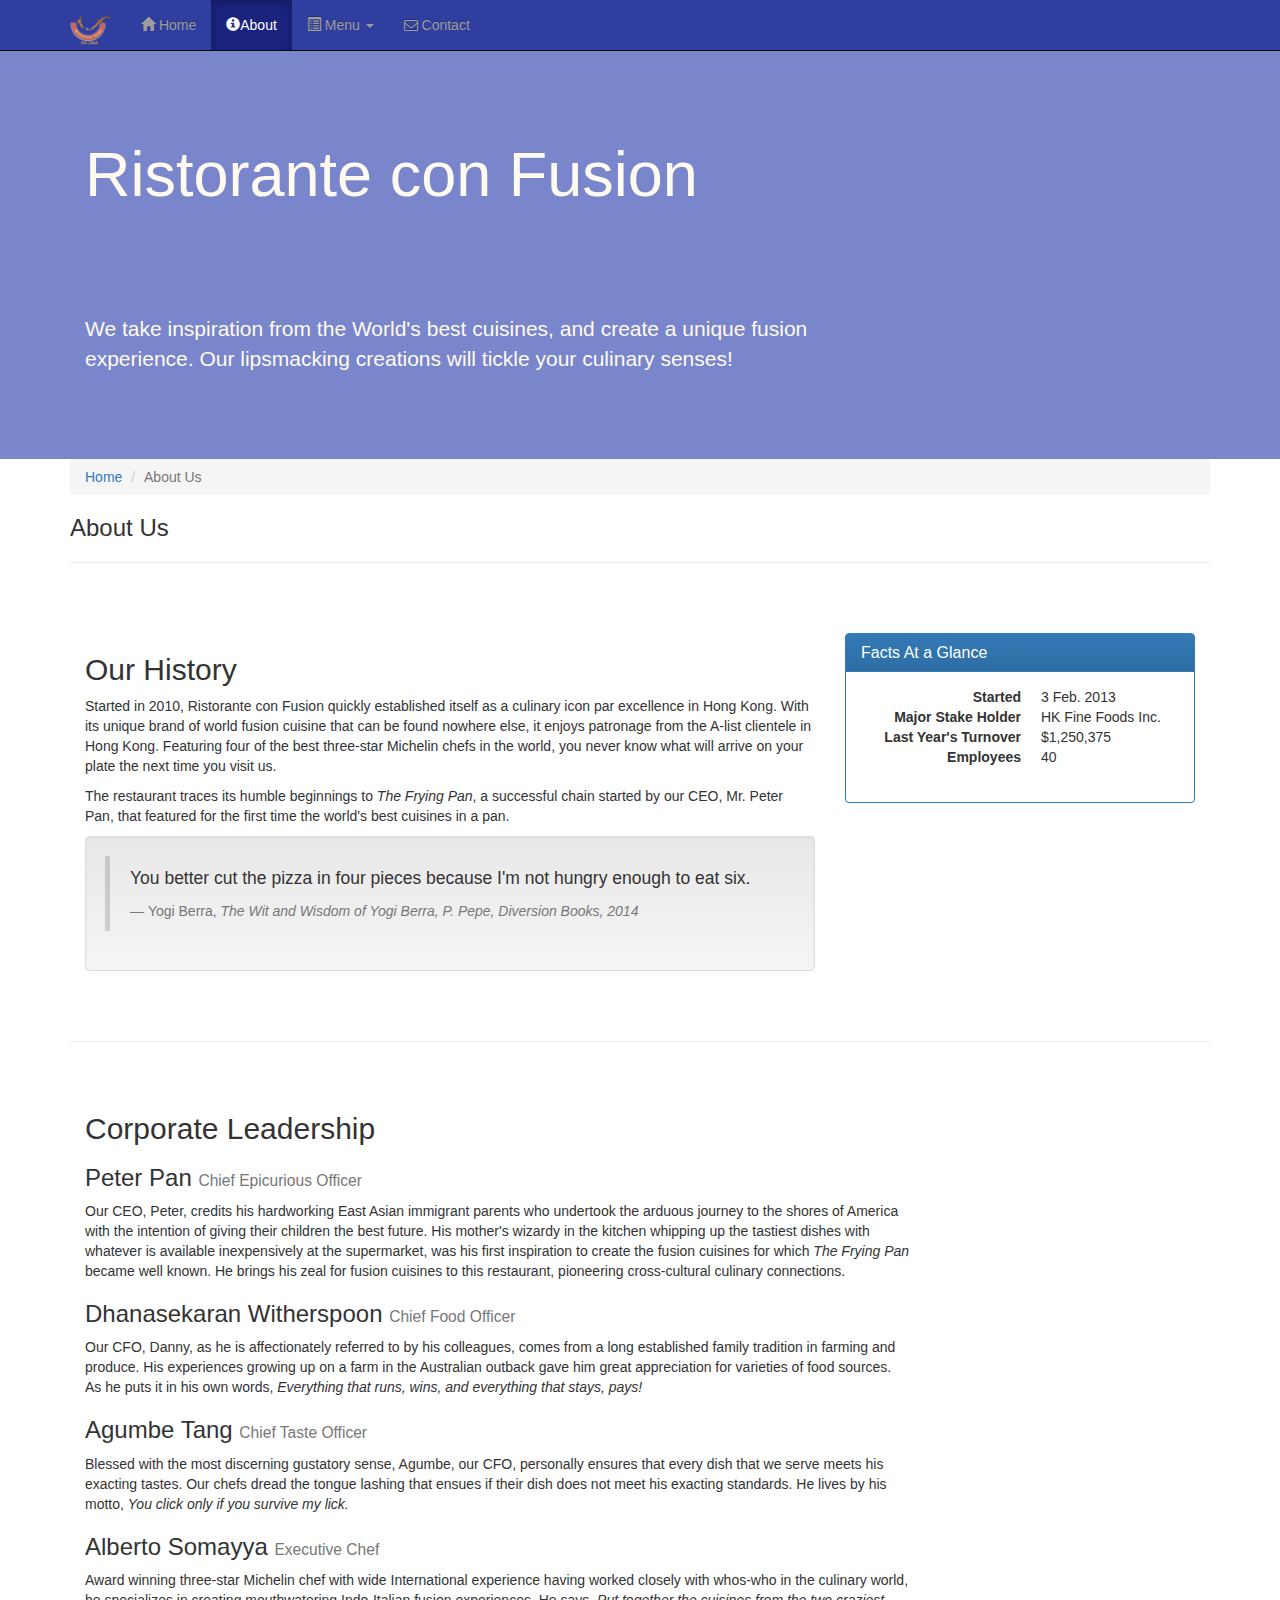
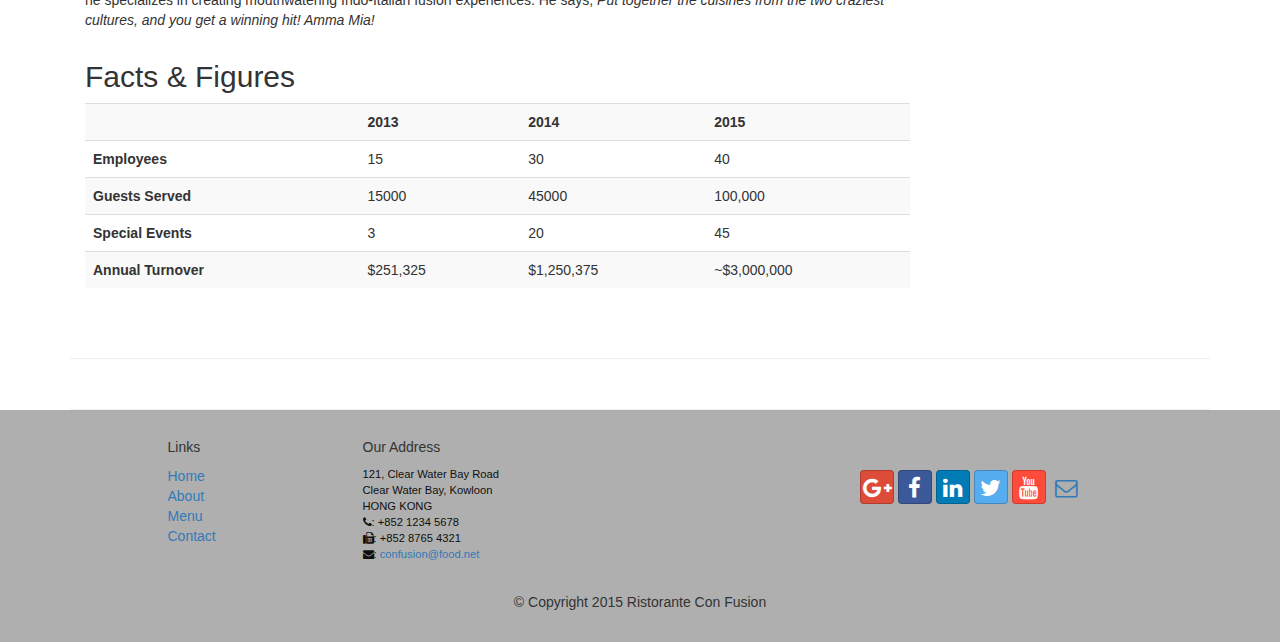
<file: conFunsion week 2/aboutus.html>
<!DOCTYPE html>
<html lang="en">

<head>
     <meta charset="utf-8">
    <meta http-equiv="X-UA-Compatible" content="IE=edge">
    <meta name="viewport" content="width=device-width, initial-scale=1">
    <!-- The above 3 meta tags *must* come first in the head; any other head 
         content must come *after* these tags -->
    <title>Ristorante Con Fusion: About Us</title>
        <!-- Bootstrap -->
    <link href="css/bootstrap.min.css" rel="stylesheet">
    <link href="css/bootstrap-theme.min.css" rel="stylesheet">
    <link href="css/font-awesome.min.css" rel="stylesheet">
    <link href="css/bootstrap-social.css" rel="stylesheet">
    <link href="css/mystyles.css" rel="stylesheet">

    <!-- HTML5 shim and Respond.js for IE8 support of HTML5 elements and media queries -->
    <!-- WARNING: Respond.js doesn't work if you view the page via file:// -->
    <!--[if lt IE 9]>
      <script src="https://oss.maxcdn.com/html5shiv/3.7.2/html5shiv.min.js"></script>
      <script src="https://oss.maxcdn.com/respond/1.4.2/respond.min.js"></script>
    <![endif]-->
</head>

<body>
    <nav class="navbar navbar-inverse navbar-fixed-top" role="navigation">
        <div class="container">
            <div class="navbar-header">
                <button type="button" class="navbar-toggle collapsed" data-toggle="collapse" data-target="#navbar" aria-expanded="false" aria-controls="navbar">
                    <span class="sr-only">Toggle navigation</span>
                    <span class="icon-bar"></span>
                    <span class="icon-bar"></span>
                    <span class="icon-bar"></span>
                </button>
                <a class="navbar-brand" href="index.html"><img src="img/logo.png" height=30 width=41></a>
            </div>
            <div id="navbar" class="navbar-collapse collapse">
                <ul class="nav navbar-nav">
                    <li><a href="index.html"><span class="glyphicon glyphicon-home"
                         aria-hidden="true"></span> Home</a></li>
                    <li class="active"><a href="aboutus.html"><span class="glyphicon glyphicon-info-sign"
                         aria-hidden="true"></span>About</a></li>
                    <li class="dropdown">
                        <a href="#" class="dropdown-toggle" data-toggle="dropdown"
                         role="button" aria-haspopup="true" aria-expanded="false"> <span class="glyphicon glyphicon-list-alt"></span>
                         Menu <span class="caret"></span></a>
                        <ul class="dropdown-menu">
                            <li><a href="#">Appetizers</a></li>
                            <li><a href="#">Main Courses</a></li>
                            <li><a href="#">Desserts</a></li>
                            <li><a href="#">Drinks</a></li>
                            <li role="separator" class="divider"></li>
                            <li class="dropdown-header">Specials</li>
                            <li><a href="#">Lunch Buffet</a></li>
                            <li><a href="#">Weekend Brunch</a></li>
                        </ul>
                    </li>
                    <li><a href="contactus.html"><i class="fa fa-envelope-o"></i> Contact</a></li>
                </ul>
            </div>
        </div>
    </nav>  
    <header class="jumbotron">

        <!-- Main component for a primary marketing message or call to action -->

        <div class="container">
            <div class="row row-header">
                <div class="col-xs-12 col-sm-8">
                    <h1>Ristorante con Fusion</h1>
                    <p style="padding:40px;"></p>
                    <p>We take inspiration from the World's best cuisines, and create a unique fusion experience. Our lipsmacking creations will tickle your culinary senses!</p>
                </div>
                <div class="col-xs-12 col-sm-4">
                </div>
            </div>
        </div>
    </header>

    <div class="container">
        <div>
            <div>
                <ol class="breadcrumb">
                    <li><a href="index.html">Home</a></li>
                    <li class="active">About Us</li>
                </ol>
            </div>
            <div>
               <h3>About Us</h3>
               <hr>
            </div>
        </div>
        
        <div class="row row-content">
            <div class="col-xs-12 col-sm-8" >
                <h2>Our History</h2>
                <p>Started in 2010, Ristorante con Fusion quickly established itself as a culinary icon par excellence in Hong Kong. With its unique brand of world fusion cuisine that can be found nowhere else, it enjoys patronage from the A-list clientele in Hong Kong.  Featuring four of the best three-star Michelin chefs in the world, you never know what will arrive on your plate the next time you visit us.</p>
                <p>The restaurant traces its humble beginnings to <em>The Frying Pan</em>, a successful chain started by our CEO, Mr. Peter Pan, that featured for the first time the world's best cuisines in a pan.</p>
                <div class="well">
                    <blockquote>
                        <p>You better cut the pizza in four pieces because
                            I'm not hungry enough to eat six.</p>
                        <footer>Yogi Berra,
                          <cite>The Wit and Wisdom of Yogi Berra,
                            P. Pepe, Diversion Books, 2014</cite>
                        </footer>
                    </blockquote>
                </div>
            </div>
            <div class="col-xs-12 col-sm-4" >
                <div class="panel panel-primary">
                    <div class="panel-heading">
                        <h3 class="panel-title">Facts At a Glance</h3>
                    </div>
                    <div class="panel-body">
                        <dl class="dl-horizontal">
                            <dt>Started</dt>
                            <dd>3 Feb. 2013</dd>
                            <dt>Major Stake Holder</dt>
                            <dd>HK Fine Foods Inc.</dd>
                            <dt>Last Year's Turnover</dt>
                            <dd>$1,250,375</dd>
                            <dt>Employees</dt>
                            <dd>40</dd>
                       </dl>
                    </div>
                </div>
            </div>
            <div class="col-xs-12 col-sm-4">
                <p style="padding:20px;"></p>
            </div>
        </div>
        

        <div class="row row-content">
            <div class="col-xs-12 col-sm-9">
                <h2>Corporate Leadership</h2>
                <h3>Peter Pan <small>Chief Epicurious Officer</small></h3>
                <p>Our CEO, Peter, credits his hardworking East Asian immigrant parents who undertook the arduous journey to the shores of America with the intention of giving their children the best future. His mother's wizardy in the kitchen whipping up the tastiest dishes with whatever is available inexpensively at the supermarket, was his first inspiration to create the fusion cuisines for which <em>The Frying Pan</em> became well known. He brings his zeal for fusion cuisines to this restaurant, pioneering cross-cultural culinary connections.</p>
                <h3>Dhanasekaran Witherspoon <small>Chief Food Officer</small></h3>
                <p>Our CFO, Danny, as he is affectionately referred to by his colleagues, comes from a long established family tradition in farming and produce. His experiences growing up on a farm in the Australian outback gave him great appreciation for varieties of food sources. As he puts it in his own words, <em>Everything that runs, wins, and everything that stays, pays!</em></p>
                <h3>Agumbe Tang <small>Chief Taste Officer</small></h3>
                <p>Blessed with the most discerning gustatory sense, Agumbe, our CFO, personally ensures that every dish that we serve meets his exacting tastes. Our chefs dread the tongue lashing that ensues if their dish does not meet his exacting standards. He lives by his motto, <em>You click only if you survive my lick.</em></p>
                <h3>Alberto Somayya <small>Executive Chef</small></h3>
                <p>Award winning three-star Michelin chef with wide International experience having worked closely with whos-who in the culinary world, he specializes in creating mouthwatering Indo-Italian fusion experiences. He says, <em>Put together the cuisines from the two craziest cultures, and you get a winning hit! Amma Mia!</em></p>
            </div>
            <div class="col-xs-12 col-sm-3">
                <p style="padding:20px;"></p>
            </div>
             <div class="row row-content">
                <div class="col-xs-12 col-sm-9">
                    <h2>Facts &amp; Figures</h2>
                    <div class="table-responsive">
                    <table class="table table-striped">
                        <tr>
                            <td>&nbsp;</td>
                            <th>2013</th>
                            <th>2014</th>
                            <th>2015</th>
                        </tr>
                        <tr>
                            <th>Employees</th>
                            <td>15</td>
                            <td>30</td>
                            <td>40</td>
                        </tr>
                        <tr>
                            <th>Guests Served</th>
                            <td>15000</td>
                            <td>45000</td>
                            <td>100,000</td>
                        </tr>
                        <tr>
                            <th>Special Events</th>
                            <td>3</td>
                            <td>20</td>
                            <td>45</td>
                        </tr>
                        <tr>
                            <th>Annual Turnover</th>
                            <td>$251,325</td>
                            <td>$1,250,375</td>
                            <td>~$3,000,000</td>
                        </tr>
                    </table>
                </div>

                </div>
                 <div class="col-xs-12 col-sm-3">
                    <p style="padding:20px;"></p>
                </div>
            </div> 
             
       </div>

    </div>

    <footer class="row-footer">
        <div class="container">
            <div class="row">             
                <div class="col-xs-5 col-xs-offset-1 col-sm-2 col-sm-offset-1">
                    <h5>Links</h5>
                    <ul class="list-unstyled">
                        <li><a href="#">Home</a></li>
                        <li><a href="#">About</a></li>
                        <li><a href="#">Menu</a></li>
                        <li><a href="#">Contact</a></li>
                    </ul>
                </div>
                <div class="col-xs-6 col-sm-5">
                    <h5>Our Address</h5>
                    <address>
                      121, Clear Water Bay Road<br>
                      Clear Water Bay, Kowloon<br>
                      HONG KONG<br>
                      <i class="fa fa-phone"></i>: +852 1234 5678<br>
                      <i class="fa fa-fax"></i>: +852 8765 4321<br>
                      <i class="fa fa-envelope"></i>: 
                        <a href="mailto:confusion@food.net">confusion@food.net</a>
                   </address>
                </div>
                <div class="col-xs-12 col-sm-4">
                    <div class="nav navbar-nav" style="padding: 40px 10px;">
                        <a class="btn btn-social-icon btn-google-plus" href="http://google.com/+"><i class="fa fa-google-plus"></i></a>
                        <a class="btn btn-social-icon btn-facebook" href="http://www.facebook.com/profile.php?id="><i class="fa fa-facebook"></i></a>
                        <a class="btn btn-social-icon btn-linkedin" href="http://www.linkedin.com/in/"><i class="fa fa-linkedin"></i></a>
                        <a class="btn btn-social-icon btn-twitter" href="http://twitter.com/"><i class="fa fa-twitter"></i></a>
                        <a class="btn btn-social-icon btn-youtube" href="http://youtube.com/"><i class="fa fa-youtube"></i></a>
                        <a class="btn btn-social-icon" href="mailto:"><i class="fa fa-envelope-o"></i></a>
                    </div>
                </div>
                <div class="col-xs-12">
                    <p style="padding:10px;"></p>
                    <p align=center>© Copyright 2015 Ristorante Con Fusion</p>
                </div>
            </div>
        </div>
    </footer>
    <!-- jQuery (necessary for Bootstrap's JavaScript plugins) -->
    <script src="https://ajax.googleapis.com/ajax/libs/jquery/1.11.3/jquery.min.js"></script>
    <!-- Include all compiled plugins (below), or include individual files as needed -->
    <script src="js/bootstrap.min.js"></script>
</body>

</html>
</file>
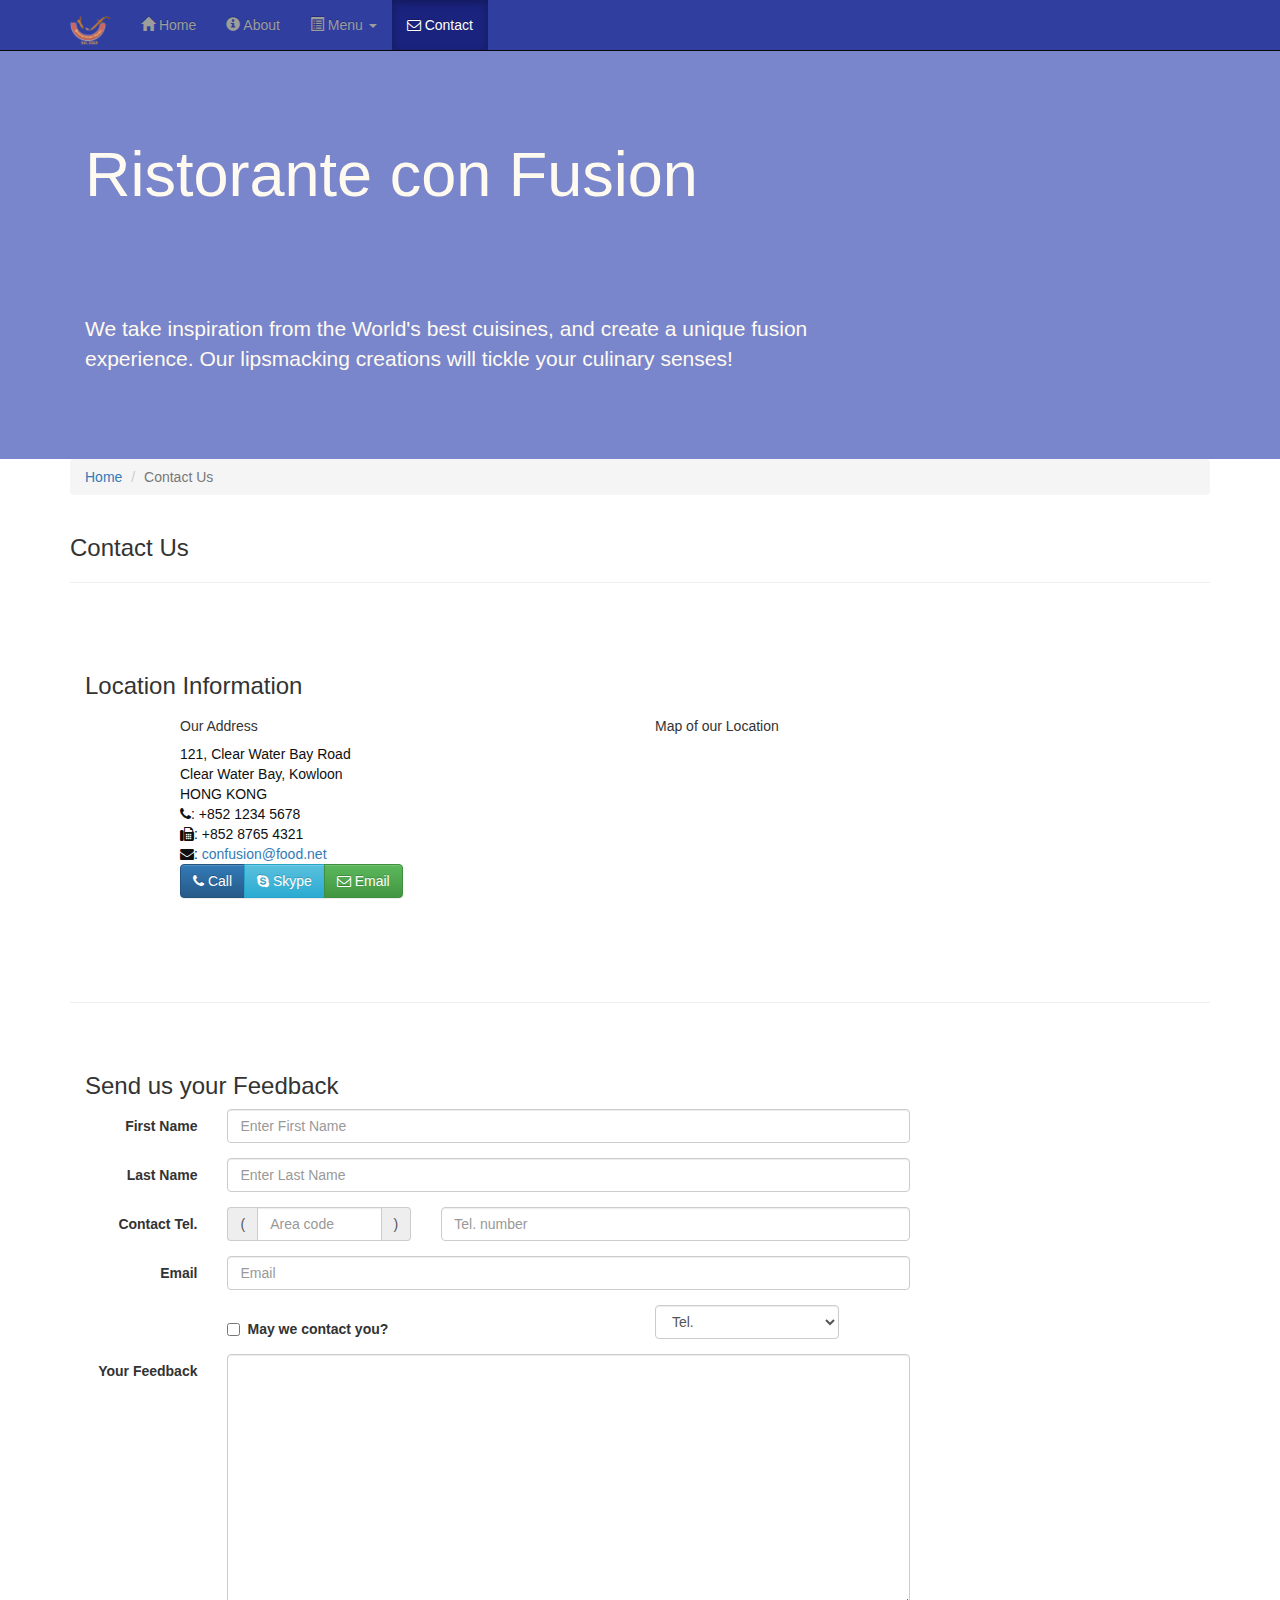
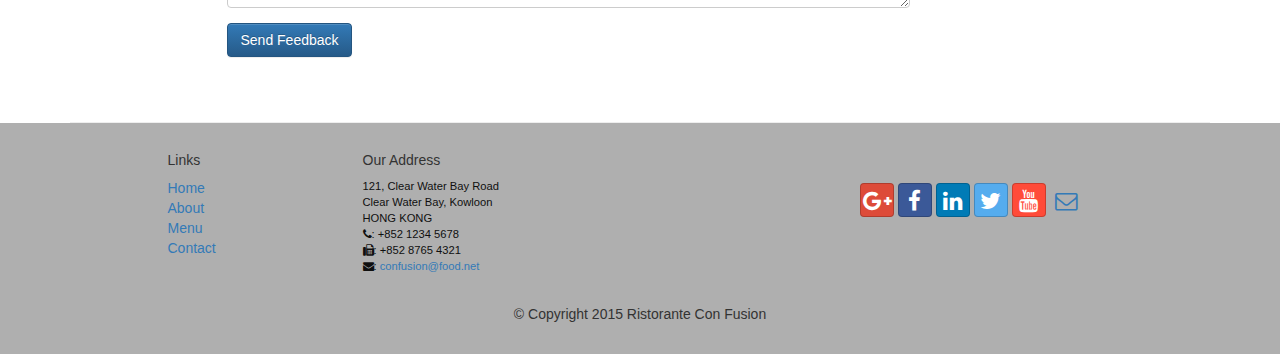
<file: conFunsion week 2/contactus.html>
<!DOCTYPE html>
<html lang="en">

<head>
     <meta charset="utf-8">
    <meta http-equiv="X-UA-Compatible" content="IE=edge">
    <meta name="viewport" content="width=device-width, initial-scale=1">
    <!-- The above 3 meta tags *must* come first in the head; any other head 
         content must come *after* these tags -->
    <title>Ristorante Con Fusion: About Us</title>
        <!-- Bootstrap -->
    <link href="css/bootstrap.min.css" rel="stylesheet">
    <link href="css/bootstrap-theme.min.css" rel="stylesheet">
    <link href="css/font-awesome.min.css" rel="stylesheet">
    <link href="css/bootstrap-social.css" rel="stylesheet">
    <link href="css/mystyles.css" rel="stylesheet">

    <!-- HTML5 shim and Respond.js for IE8 support of HTML5 elements and media queries -->
    <!-- WARNING: Respond.js doesn't work if you view the page via file:// -->
    <!--[if lt IE 9]>
      <script src="https://oss.maxcdn.com/html5shiv/3.7.2/html5shiv.min.js"></script>
      <script src="https://oss.maxcdn.com/respond/1.4.2/respond.min.js"></script>
    <![endif]-->
</head>

<body>
    <nav class="navbar navbar-inverse navbar-fixed-top" role="navigation">
        <div class="container">
            <div class="navbar-header">
                <button type="button" class="navbar-toggle collapsed" data-toggle="collapse" data-target="#navbar" aria-expanded="false" aria-controls="navbar">
                    <span class="sr-only">Toggle navigation</span>
                    <span class="icon-bar"></span>
                    <span class="icon-bar"></span>
                    <span class="icon-bar"></span>
                </button>
                <a class="navbar-brand" href="index.html"><img src="img/logo.png" height=30 width=41></a>
            </div>
            <div id="navbar" class="navbar-collapse collapse">
                <ul class="nav navbar-nav">
                    <li><a href="index.html"><span class="glyphicon glyphicon-home"
                         aria-hidden="true"></span> Home</a></li>
                    <li><a href="aboutus.html">
                        <span class="glyphicon glyphicon-info-sign"
                         aria-hidden="true"></span> About</a></li>
                    <li class="dropdown">
                        <a href="#" class="dropdown-toggle" data-toggle="dropdown"
                         role="button" aria-haspopup="true" aria-expanded="false"> <span class="glyphicon glyphicon-list-alt"></span>
                         Menu <span class="caret"></span></a>
                        <ul class="dropdown-menu">
                            <li><a href="#">Appetizers</a></li>
                            <li><a href="#">Main Courses</a></li>
                            <li><a href="#">Desserts</a></li>
                            <li><a href="#">Drinks</a></li>
                            <li role="separator" class="divider"></li>
                            <li class="dropdown-header">Specials</li>
                            <li><a href="#">Lunch Buffet</a></li>
                            <li><a href="#">Weekend Brunch</a></li>
                        </ul>
                    </li>
                    <li class="active"><a href="#"><i class="fa fa-envelope-o"></i> Contact</a></li>
                </ul>
            </div>
        </div>
    </nav>  
    <header class="jumbotron">

        <!-- Main component for a primary marketing message or call to action -->

        <div class="container">
            <div class="row row-header">
                <div class="col-xs-12 col-sm-8">
                    <h1>Ristorante con Fusion</h1>
                    <p style="padding:40px;"></p>
                    <p>We take inspiration from the World's best cuisines, and create a unique fusion experience. Our lipsmacking creations will tickle your culinary senses!</p>
                </div>
                <div class="col-xs-12 col-sm-4">
                </div>
            </div>
        </div>
    </header>

    <div class="container">
        <div class="row">
            <div class="col-xs-12">
               <ul class="breadcrumb">
                   <li><a href="index.html">Home</a></li>
                   <li class="active">Contact Us</li>
               </ul>
            </div>
            <div class="col-xs-12">
               <h3>Contact Us</h3>
               <hr>
               
            </div>
        </div>
        
        <div class="row row-content">
           <div class="col-xs-12">
              <h3>Location Information</h3> 
           </div>
            <div class="col-xs-12 col-sm-4 col-sm-offset-1">
                   <h5>Our Address</h5>
                    <address style="font-size: 100%">
		              121, Clear Water Bay Road<br>
		              Clear Water Bay, Kowloon<br>
		              HONG KONG<br>
		              <i class="fa fa-phone"></i>: +852 1234 5678<br>
		              <i class="fa fa-fax"></i>: +852 8765 4321<br>
		              <i class="fa fa-envelope"></i>: 
                        <a href="mailto:confusion@food.net">confusion@food.net</a>
		           </address>
            </div>
            <div class="col-xs-12 col-sm-6 col-sm-offset-1">
                <h5>Map of our Location</h5>
            </div>
            <div class="col-xs-12 col-sm-11 col-sm-offset-1">
                <div class="btn-group" role="group" aria-label="...">
                    <a type="button" class="btn btn-primary" href="tel:+85212345678"><i class="fa fa-phone"></i> Call</a>
                    <a type="button" class="btn btn-info"><i class="fa fa-skype"></i> Skype</a>
                    <a type="button" class="btn btn-success" href="mailto:confusion@food.net"><i class="fa fa-envelope-o"></i> Email</a>
                </div>
            </div>
        </div>

        <div class="row row-content">
           <div class="col-xs-12">
              <h3>Send us your Feedback</h3> 
           </div>
            <div class="col-xs-12 col-sm-9">
                 <form class="form-horizontal" role="form">
                    <div class="form-group">
                        <label for="firstname" class="col-sm-2 control-label">First Name</label>                        <div class="col-sm-10">
                        <input type="text" class="form-control" id="firstname" name="firstname" placeholder="Enter First Name">
                        </div>
                    </div>
                    <div class="form-group">
                        <label for="lastname" class="col-sm-2 control-label">Last Name</label>
                        <div class="col-sm-10">
                            <input type="text" class="form-control" id="lastname" name="lastname" placeholder="Enter Last Name">
                        </div>
                    </div>
                    <div class="form-group">
                        <label for="telnum" class="col-xs-12 col-sm-2 control-label">Contact Tel.</label>
                        <div class="col-xs-5 col-sm-4 col-md-3">
                            <div class="input-group">
                                <div class="input-group-addon">(</div>
                                    <input type="tel" class="form-control" id="areacode" name="areacode" placeholder="Area code">
                                <div class="input-group-addon">)</div>
                            </div>
                        </div>
                        <div class="col-xs-7 col-sm-6 col-md-7">
                                    <input type="tel" class="form-control" id="telnum" name="telnum" placeholder="Tel. number">
                        </div>
                </div>
                    <div class="form-group">
                        <label for="emailid" class="col-sm-2 control-label">Email</label>
                        <div class="col-sm-10">
                            <input type="email" class="form-control" id="emailid" name="emailid" placeholder="Email">
                        </div>
                    </div>
                    <div class="form-group">
                       <div class="checkbox col-sm-5 col-sm-offset-2">
                            <label class="checkbox-inline">
                                <input type="checkbox" name="approve" value="">
                                <strong>May we contact you?</strong>
                            </label>
                        </div>
                        <div class="col-sm-3 col-sm-offset-1">
                            <select class="form-control">
                                <option>Tel.</option>
                                <option>Email</option>
                            </select>
                        </div>
                    </div>
                     <div class="form-group">
                        <label for="feedback" class="col-sm-2 control-label">Your Feedback</label>
                        <div class="col-sm-10">
                            <textarea class="form-control" id="feedback" name="feedback" rows="12"></textarea>
                        </div>
                    </div>
                     <div class="form-group">
                        <div class="col-sm-offset-2 col-sm-10">
                            <button type="submit" class="btn btn-primary">Send Feedback</button>
                        </div>
                    </div>
                </form>
            </div>
             <div class="col-xs-12 col-sm-3">
                <p style="padding:20px;"></p>
            </div>
       </div>

    </div>

    <footer class="row-footer">
        <div class="container">
            <div class="row">             
                <div class="col-xs-5 col-xs-offset-1 col-sm-2 col-sm-offset-1">
                    <h5>Links</h5>
                    <ul class="list-unstyled">
                        <li><a href="index.html">Home</a></li>
                        <li><a href="aboutus.html">About</a></li>
                        <li><a href="#">Menu</a></li>
                        <li><a href="#">Contact</a></li>
                    </ul>
                </div>
                <div class="col-xs-6 col-sm-5">
                    <h5>Our Address</h5>
                    <address>
		              121, Clear Water Bay Road<br>
		              Clear Water Bay, Kowloon<br>
		              HONG KONG<br>
		              <i class="fa fa-phone"></i>: +852 1234 5678<br>
		              <i class="fa fa-fax"></i>: +852 8765 4321<br>
		              <i class="fa fa-envelope"></i>: 
                        <a href="mailto:confusion@food.net">confusion@food.net</a>
		           </address>
                </div>
                <div class="col-xs-12 col-sm-4">
                    <div class="nav navbar-nav" style="padding: 40px 10px;">
                        <a class="btn btn-social-icon btn-google-plus" href="http://google.com/+"><i class="fa fa-google-plus"></i></a>
                        <a class="btn btn-social-icon btn-facebook" href="http://www.facebook.com/profile.php?id="><i class="fa fa-facebook"></i></a>
                        <a class="btn btn-social-icon btn-linkedin" href="http://www.linkedin.com/in/"><i class="fa fa-linkedin"></i></a>
                        <a class="btn btn-social-icon btn-twitter" href="http://twitter.com/"><i class="fa fa-twitter"></i></a>
                        <a class="btn btn-social-icon btn-youtube" href="http://youtube.com/"><i class="fa fa-youtube"></i></a>
                        <a class="btn btn-social-icon" href="mailto:"><i class="fa fa-envelope-o"></i></a>
                    </div>
                </div>
                <div class="col-xs-12">
                    <p style="padding:10px;"></p>
                    <p align=center>© Copyright 2015 Ristorante Con Fusion</p>
                </div>
            </div>
        </div>
    </footer>
    <!-- jQuery (necessary for Bootstrap's JavaScript plugins) -->
    <script src="https://ajax.googleapis.com/ajax/libs/jquery/1.11.3/jquery.min.js"></script>
    <!-- Include all compiled plugins (below), or include individual files as needed -->
    <script src="js/bootstrap.min.js"></script>
</body>

</html>
</file>
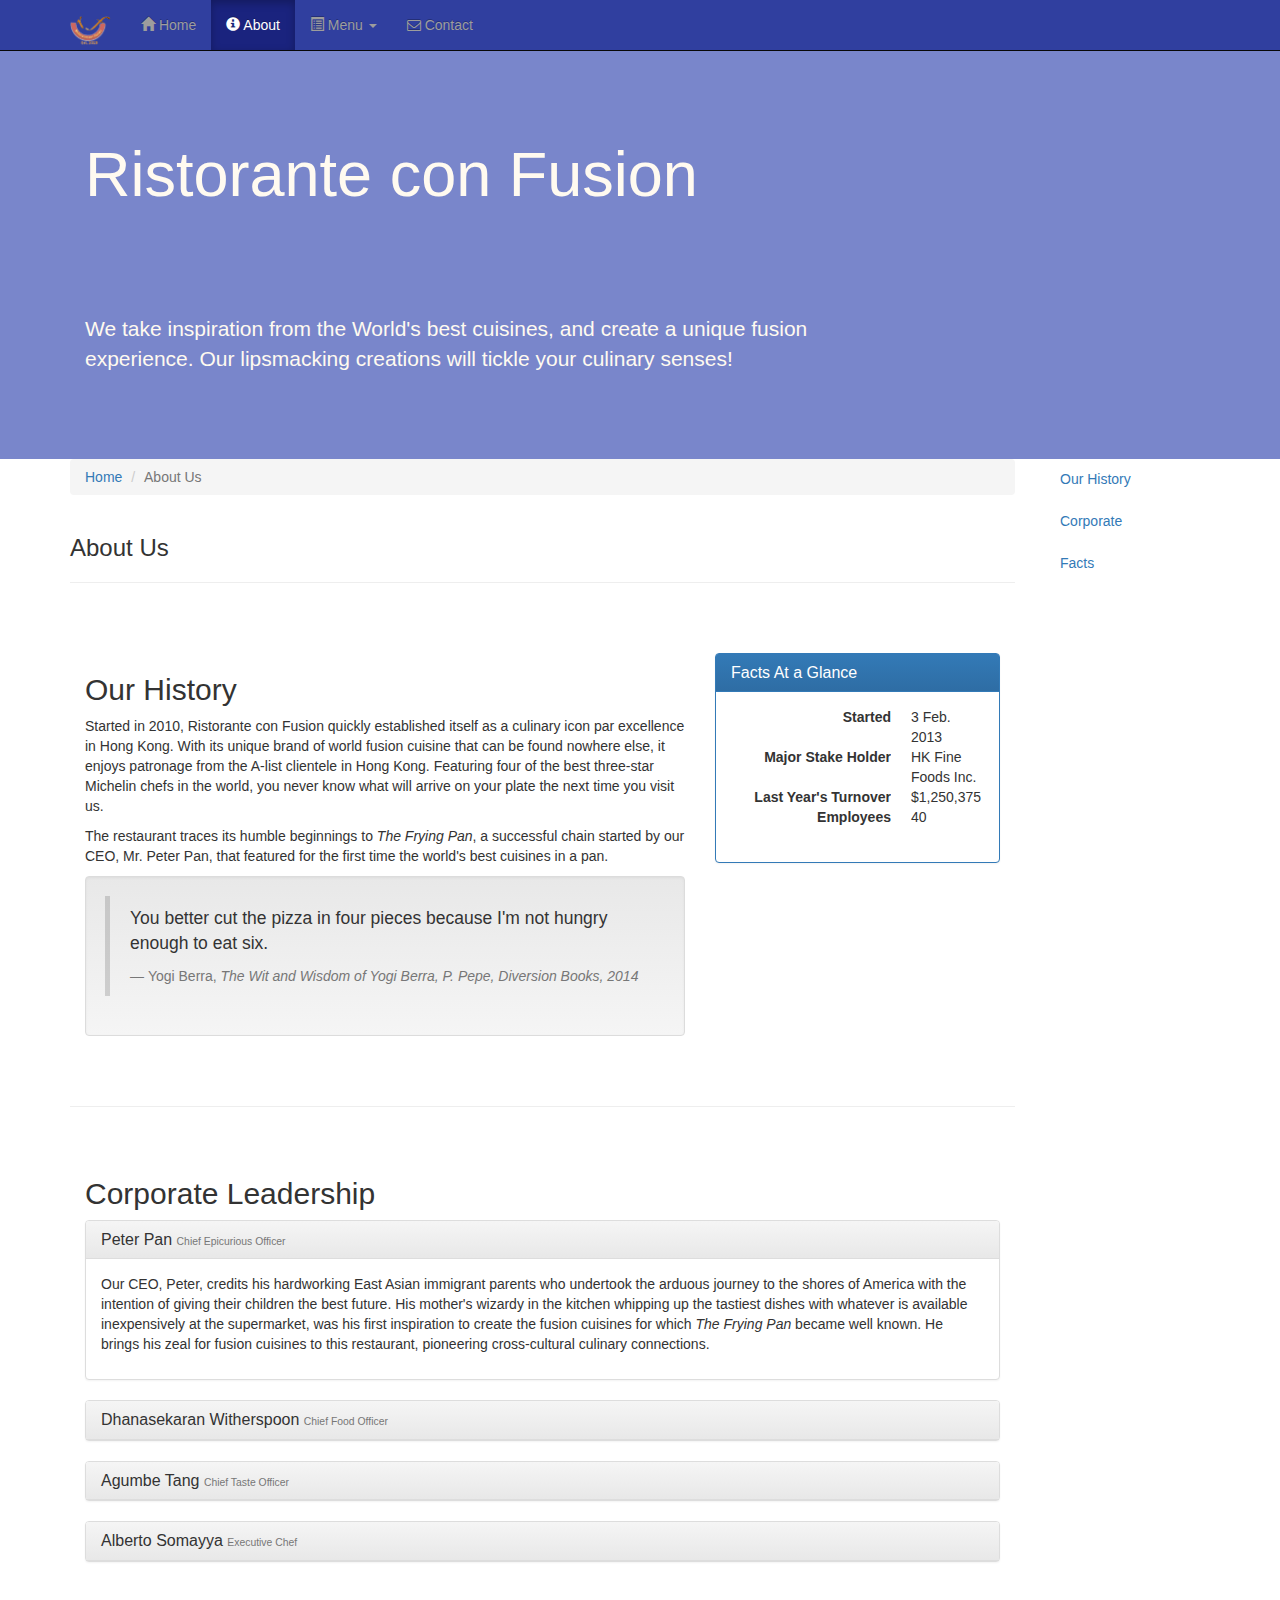
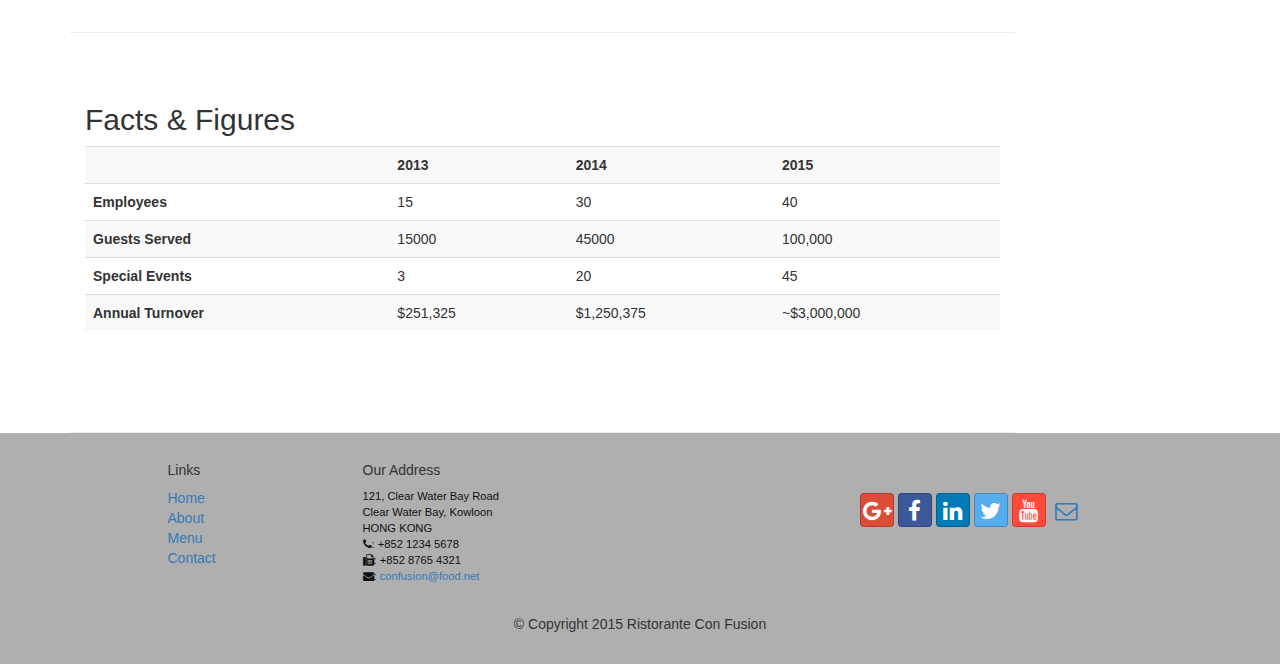
<file: conFunsion week 3/aboutus.html>
<!DOCTYPE html>
<html lang="en">

<head>
     <meta charset="utf-8">
    <meta http-equiv="X-UA-Compatible" content="IE=edge">
    <meta name="viewport" content="width=device-width, initial-scale=1">
    <!-- The above 3 meta tags *must* come first in the head; any other head 
         content must come *after* these tags -->
    <title>Ristorante Con Fusion: About Us</title>
        <!-- Bootstrap -->
    <link href="css/bootstrap.min.css" rel="stylesheet">
    <link href="css/bootstrap-theme.min.css" rel="stylesheet">
    <link href="css/font-awesome.min.css" rel="stylesheet">
    <link href="css/bootstrap-social.css" rel="stylesheet">
    <link href="css/mystyles.css" rel="stylesheet">

    <!-- HTML5 shim and Respond.js for IE8 support of HTML5 elements and media queries -->
    <!-- WARNING: Respond.js doesn't work if you view the page via file:// -->
    <!--[if lt IE 9]>
      <script src="https://oss.maxcdn.com/html5shiv/3.7.2/html5shiv.min.js"></script>
      <script src="https://oss.maxcdn.com/respond/1.4.2/respond.min.js"></script>
    <![endif]-->
</head>

<body data-spy="scroll" data-target="#myScrollspy" data-offset="200">
    <nav class="navbar navbar-inverse navbar-fixed-top" role="navigation">
        <div class="container">
            <div class="navbar-header">
                <button type="button" class="navbar-toggle collapsed" data-toggle="collapse" data-target="#navbar" aria-expanded="false" aria-controls="navbar">
                    <span class="sr-only">Toggle navigation</span>
                    <span class="icon-bar"></span>
                    <span class="icon-bar"></span>
                    <span class="icon-bar"></span>
                </button>
                <a class="navbar-brand" href="index.html"><img src="img/logo.png" height=30 width=41></a>
            </div>
            <div id="navbar" class="navbar-collapse collapse">
                <ul class="nav navbar-nav">
                    <li><a href="index.html"><span class="glyphicon glyphicon-home"
                         aria-hidden="true"></span> Home</a></li>
                    <li class="active"><a href="aboutus.html"><span class="glyphicon glyphicon-info-sign"
                         aria-hidden="true"></span> About</a></li>
                    <li class="dropdown">
                        <a href="#" class="dropdown-toggle" data-toggle="dropdown"
                         role="button" aria-haspopup="true" aria-expanded="false"> <span class="glyphicon glyphicon-list-alt"></span>
                         Menu <span class="caret"></span></a>
                        <ul class="dropdown-menu">
                            <li><a href="#">Appetizers</a></li>
                            <li><a href="#">Main Courses</a></li>
                            <li><a href="#">Desserts</a></li>
                            <li><a href="#">Drinks</a></li>
                            <li role="separator" class="divider"></li>
                            <li class="dropdown-header">Specials</li>
                            <li><a href="#">Lunch Buffet</a></li>
                            <li><a href="#">Weekend Brunch</a></li>
                        </ul>
                    </li>
                    <li><a href="contactus.html"><i class="fa fa-envelope-o"></i> Contact</a></li>
                </ul>
            </div>
        </div>
    </nav>  
    <header class="jumbotron">

        <!-- Main component for a primary marketing message or call to action -->

        <div class="container">
            <div class="row row-header">
                <div class="col-xs-12 col-sm-8">
                    <h1>Ristorante con Fusion</h1>
                    <p style="padding:40px;"></p>
                    <p>We take inspiration from the World's best cuisines, and create a unique fusion experience. Our lipsmacking creations will tickle your culinary senses!</p>
                </div>
                <div class="col-xs-12 col-sm-4">
                </div>
            </div>
        </div>
    </header>
        
    <div class="container">
        <div class="row">
        <div class="col-xs-12 col-sm-10">
        <div class="row">
            <div class="col-xs-12">
                <ol class="breadcrumb">
                    <li><a href="index.html">Home</a></li>
                    <li class="active">About Us</li>
                </ol>
            </div>
            <div class="col-xs-12">
               <h3>About Us</h3>
               <hr>
            </div>
        </div>
        
        <div id="history" class="row row-content">
            <div class="col-xs-12 col-sm-6 col-lg-8" >
                <h2>Our History</h2>
                <p>Started in 2010, Ristorante con Fusion quickly established itself as a culinary icon par excellence in Hong Kong. With its unique brand of world fusion cuisine that can be found nowhere else, it enjoys patronage from the A-list clientele in Hong Kong.  Featuring four of the best three-star Michelin chefs in the world, you never know what will arrive on your plate the next time you visit us.</p>
                <p>The restaurant traces its humble beginnings to <em>The Frying Pan</em>, a successful chain started by our CEO, Mr. Peter Pan, that featured for the first time the world's best cuisines in a pan.</p>
                <div class="well">
                    <blockquote>
                        <p>You better cut the pizza in four pieces because
                            I'm not hungry enough to eat six.</p>
                        <footer>Yogi Berra,
                          <cite>The Wit and Wisdom of Yogi Berra,
                            P. Pepe, Diversion Books, 2014</cite>
                        </footer>
                    </blockquote>
                </div>
            </div>
            <div class="col-xs-12 col-sm-6 col-lg-4" >
                <div class="panel panel-primary">
                    <div class="panel-heading">
                        <h3 class="panel-title">Facts At a Glance</h3>
                    </div>
                    <div class="panel-body">
                        <dl class="dl-horizontal">
                            <dt>Started</dt>
                            <dd>3 Feb. 2013</dd>
                            <dt>Major Stake Holder</dt>
                            <dd>HK Fine Foods Inc.</dd>
                            <dt>Last Year's Turnover</dt>
                            <dd>$1,250,375</dd>
                            <dt>Employees</dt>
                            <dd>40</dd>
                       </dl>
                    </div>
                </div>
            </div>
        </div>

         <div id="corporate" class="row row-content">
            <div class="col-xs-12">
                <h2>Corporate Leadership</h2>
                <div class="panel-group" id="accordion" role="tablist" aria-multiselectable="true">
                    <div class="panel panel-default">
                        <div class="panel-heading" role="tab" id="headingPeter">
                        <h3 class="panel-title">
                            <a role="button" data-toggle="collapse" data-parent="#accordion" href="#peter" aria-expanded="true" aria-controls="peter">  
                                Peter Pan <small>Chief Epicurious Officer</small>
                            </a>
                        </h3>
                        </div>
                        <div role="tabpanel" class="panel-collapse collapse in" id="peter"    aria-labelledby="headingPeter">
                            <div class="panel-body">
                                <p>Our CEO, Peter, credits his hardworking East Asian immigrant parents who undertook the arduous journey to the shores of America with the intention of giving their children the best future. His mother's wizardy in the kitchen whipping up the tastiest dishes with whatever is available inexpensively at the supermarket, was his first inspiration to create the fusion cuisines for which <em>The Frying Pan</em> became well known. He brings his zeal for fusion cuisines to this restaurant, pioneering cross-cultural culinary connections.</p>
                            </div>
                        </div>
                    </div>
                </div>
                    <div class="panel panel-default">
                        <div class="panel-heading" role="tab" id="headingDanny">
                            <h3 class="panel-title">
                                <a class="collapsed" role="button" data-toggle="collapse" data-parent="#accordion" href="#danny" aria-expanded="false" aria-controls="danny">
                                Dhanasekaran Witherspoon <small>Chief Food Officer</small>
                                </a>
                            </h3>
                        </div>
                        <div role="tabpanel" class="panel-collapse collapse" id="danny" aria-labelledby="headingDanny">
                            <div class="panel-body">
                                <p>Our CFO, Danny, as he is affectionately referred to by his colleagues, comes from a long established family tradition in farming and produce. His experiences growing up on a farm in the Australian outback gave him great appreciation for varieties of food sources. As he puts it in his own words, <em>Everything that runs, wins, and everything that stays, pays!</em></p>
                            </div>
                        </div>
                    </div> 
                    <div class="panel panel-default">
                        <div class="panel-heading" role="tab" id="headingAgumbe">
                            <h3 class="panel-title">
                                <a class="collapsed" role="button" data-toggle="collapse" data-parent="#accordion" href="#agumbe" aria-expanded="false" aria-controls="agumbe">
                                    Agumbe Tang <small>Chief Taste Officer</small>
                                </a>
                            </h3>
                        </div>
                        <div role="tabpanel" class="panel-collapse collapse" id="agumbe" aria-labelledby="headingAgumbe">
                            <div class="panel-body">
                                <p>Blessed with the most discerning gustatory sense, Agumbe, our CFO, personally ensures that every dish that we serve meets his exacting tastes. Our chefs dread the tongue lashing that ensues if their dish does not meet his exacting standards. He lives by his motto, <em>You click only if you survive my lick.</em></p>
                            </div>
                        </div>
                    </div>
                    <div class="panel panel-default">
                        <div class="panel-heading" role="tab" id="headingAlberto">
                            <h3 class="panel-title">
                                <a class="collapsed" role="button" data-toggle="collapse" data-parent="#accordion" href="#alberto" aria-expanded="false" aria-controls="alberto">
                                    Alberto Somayya <small>Executive Chef</small>
                                </a>
                            </h3>
                        </div>
                        <div role="tabpanel" class="panel-collapse collapse"
                             id="alberto"    aria-labelledby="headingAlberto">
                            <div class="panel-body">
                                <p>Award winning three-star Michelin chef with wide International experience having worked closely with whos-who in the culinary world, he specializes in creating mouthwatering Indo-Italian fusion experiences. He says, <em>Put together the cuisines from the two craziest cultures, and you get a winning hit! Amma Mia!</em></p>
                            </div>
                        </div>
                    </div>
                </div>
            </div>
             <div id="facts" class="row row-content">
                <div class="col-xs-12">
                    <h2>Facts &amp; Figures</h2>
                    <div class="table-responsive">
                    <table class="table table-striped">
                        <tr>
                            <td>&nbsp;</td>
                            <th>2013</th>
                            <th>2014</th>
                            <th>2015</th>
                        </tr>
                        <tr>
                            <th>Employees</th>
                            <td>15</td>
                            <td>30</td>
                            <td>40</td>
                        </tr>
                        <tr>
                            <th>Guests Served</th>
                            <td>15000</td>
                            <td>45000</td>
                            <td>100,000</td>
                        </tr>
                        <tr>
                            <th>Special Events</th>
                            <td>3</td>
                            <td>20</td>
                            <td>45</td>
                        </tr>
                        <tr>
                            <th>Annual Turnover</th>
                            <td>$251,325</td>
                            <td>$1,250,375</td>
                            <td>~$3,000,000</td>
                        </tr>
                    </table>
                </div>
            </div> 
       </div>
    </div>
    <nav class="hidden-xs col-sm-2" id="myScrollspy">
        <ul class="nav nav-pills nav-stacked" data-spy="affix" data-offset-top="400">
            <li><a href="#history">Our History</a></li>
            <li><a href="#corporate">Corporate</a></li>
            <li><a href="#facts">Facts</a></li>
        </ul>
    </nav>
  </div>
</div>
    <footer class="row-footer">
        <div class="container">
            <div class="row">             
                <div class="col-xs-5 col-xs-offset-1 col-sm-2 col-sm-offset-1">
                    <h5>Links</h5>
                    <ul class="list-unstyled">
                        <li><a href="#">Home</a></li>
                        <li><a href="#">About</a></li>
                        <li><a href="#">Menu</a></li>
                        <li><a href="#">Contact</a></li>
                    </ul>
                </div>
                <div class="col-xs-6 col-sm-5">
                    <h5>Our Address</h5>
                    <address>
                      121, Clear Water Bay Road<br>
                      Clear Water Bay, Kowloon<br>
                      HONG KONG<br>
                      <i class="fa fa-phone"></i>: +852 1234 5678<br>
                      <i class="fa fa-fax"></i>: +852 8765 4321<br>
                      <i class="fa fa-envelope"></i>: 
                        <a href="mailto:confusion@food.net">confusion@food.net</a>
                   </address>
                </div>
                <div class="col-xs-12 col-sm-4">
                    <div class="nav navbar-nav" style="padding: 40px 10px;">
                        <a class="btn btn-social-icon btn-google-plus" href="http://google.com/+"><i class="fa fa-google-plus"></i></a>
                        <a class="btn btn-social-icon btn-facebook" href="http://www.facebook.com/profile.php?id="><i class="fa fa-facebook"></i></a>
                        <a class="btn btn-social-icon btn-linkedin" href="http://www.linkedin.com/in/"><i class="fa fa-linkedin"></i></a>
                        <a class="btn btn-social-icon btn-twitter" href="http://twitter.com/"><i class="fa fa-twitter"></i></a>
                        <a class="btn btn-social-icon btn-youtube" href="http://youtube.com/"><i class="fa fa-youtube"></i></a>
                        <a class="btn btn-social-icon" href="mailto:"><i class="fa fa-envelope-o"></i></a>
                    </div>
                </div>
                <div class="col-xs-12">
                    <p style="padding:10px;"></p>
                    <p align=center>© Copyright 2015 Ristorante Con Fusion</p>
                </div>
            </div>
        </div>
    </footer>
    <!-- jQuery (necessary for Bootstrap's JavaScript plugins) -->
    <script src="https://ajax.googleapis.com/ajax/libs/jquery/1.11.3/jquery.min.js"></script>
    <!-- Include all compiled plugins (below), or include individual files as needed -->
    <script src="js/bootstrap.min.js"></script>
</body>

</html>
</file>
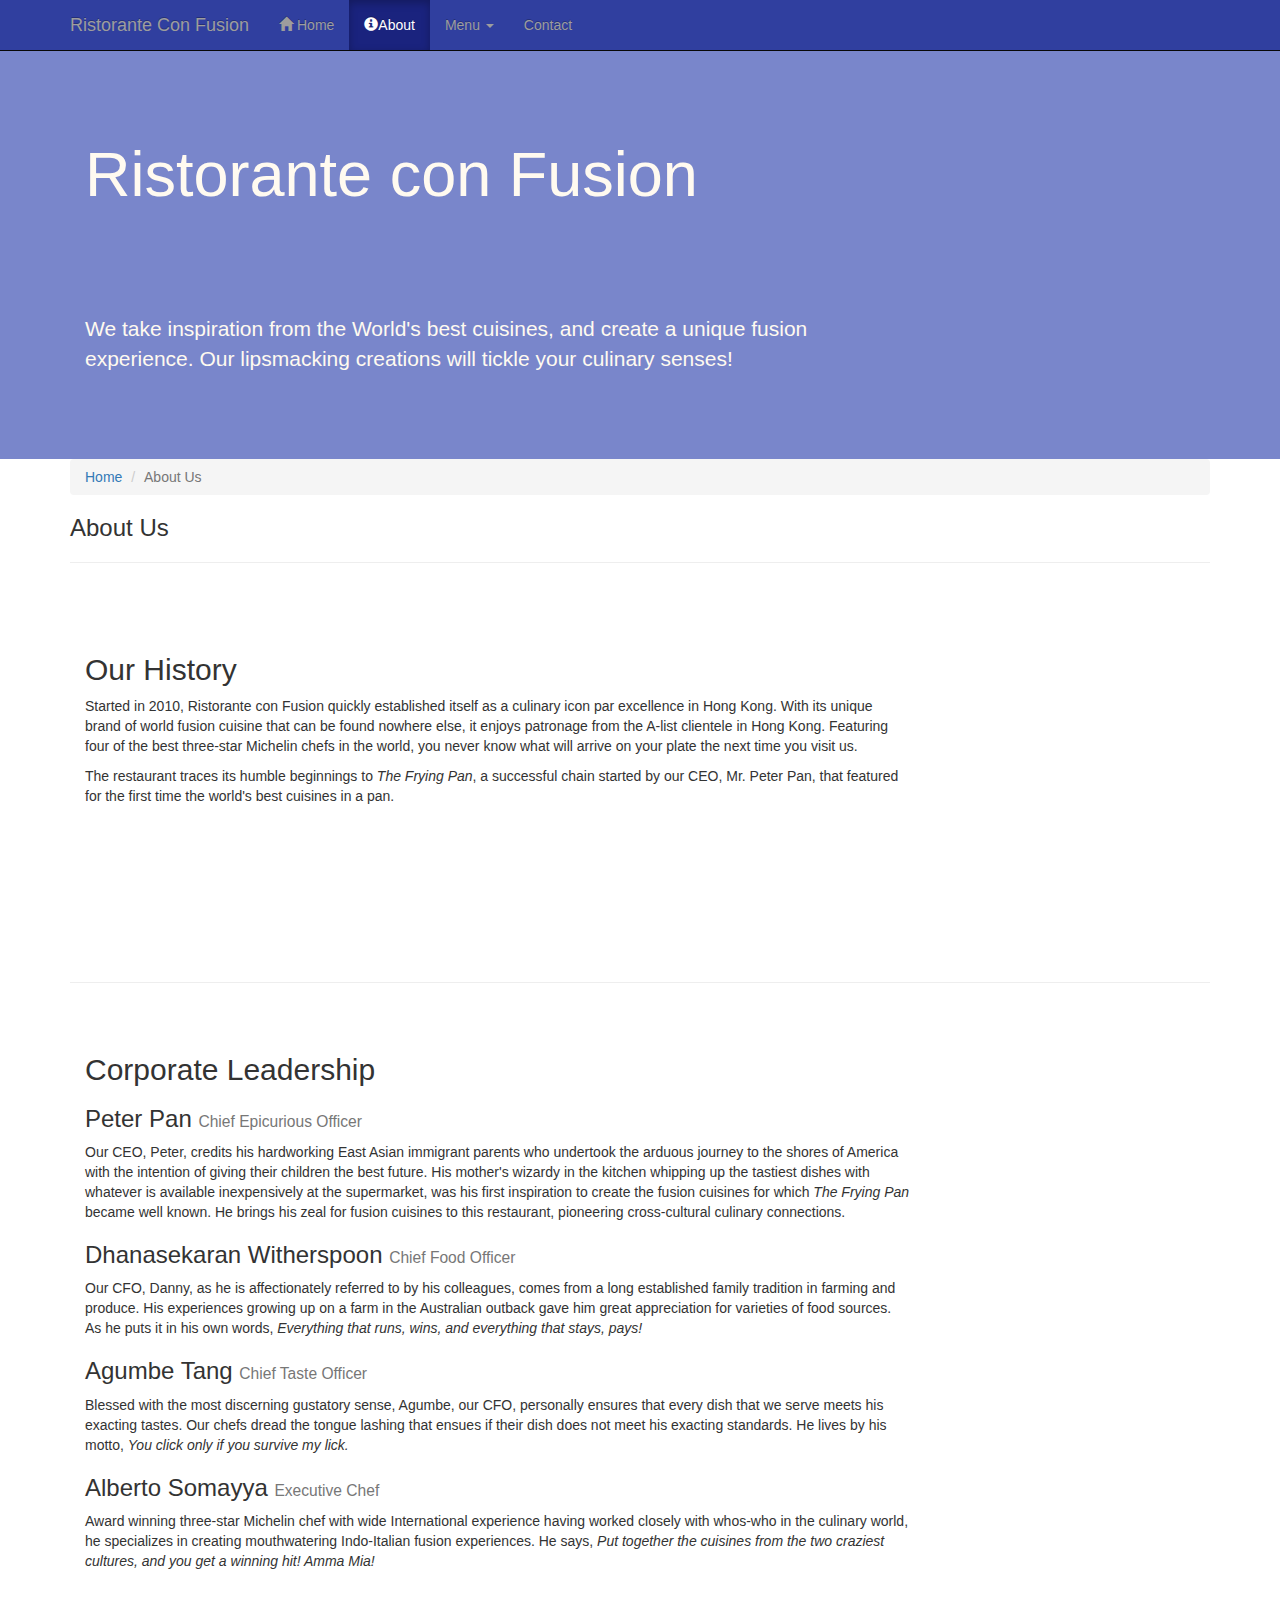
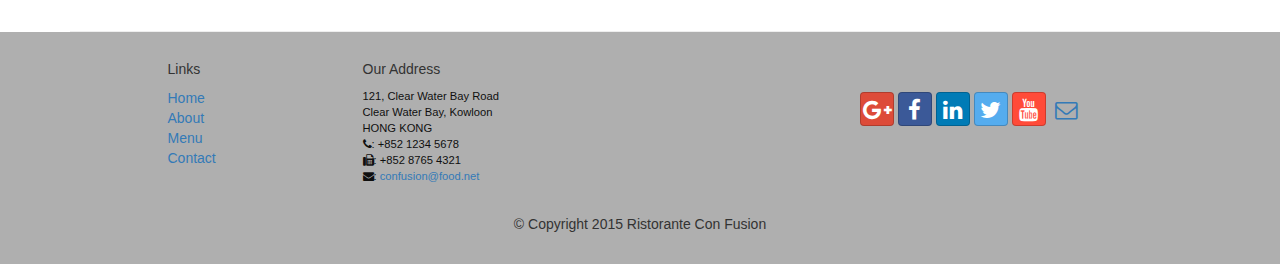
<file: conFunsion/aboutus.html>
<!DOCTYPE html>
<html lang="en">

<head>
     <meta charset="utf-8">
    <meta http-equiv="X-UA-Compatible" content="IE=edge">
    <meta name="viewport" content="width=device-width, initial-scale=1">
    <!-- The above 3 meta tags *must* come first in the head; any other head 
         content must come *after* these tags -->
    <title>Ristorante Con Fusion: About Us</title>
        <!-- Bootstrap -->
    <link href="css/bootstrap.min.css" rel="stylesheet">
    <link href="css/bootstrap-theme.min.css" rel="stylesheet">
    <link href="css/font-awesome.min.css" rel="stylesheet">
    <link href="css/bootstrap-social.css" rel="stylesheet">
    <link href="css/mystyles.css" rel="stylesheet">

    <!-- HTML5 shim and Respond.js for IE8 support of HTML5 elements and media queries -->
    <!-- WARNING: Respond.js doesn't work if you view the page via file:// -->
    <!--[if lt IE 9]>
      <script src="https://oss.maxcdn.com/html5shiv/3.7.2/html5shiv.min.js"></script>
      <script src="https://oss.maxcdn.com/respond/1.4.2/respond.min.js"></script>
    <![endif]-->
</head>

<body>
    <nav class="navbar navbar-inverse navbar-fixed-top" role="navigation">
        <div class="container">
            <div class="navbar-header">
                <button type="button" class="navbar-toggle collapsed" data-toggle="collapse" data-target="#navbar" aria-expanded="false" aria-controls="navbar">
                    <span class="sr-only">Toggle navigation</span>
                    <span class="icon-bar"></span>
                    <span class="icon-bar"></span>
                    <span class="icon-bar"></span>
                </button>
                <a class="navbar-brand" href="index.html">Ristorante Con Fusion</a>
            </div>
            <div id="navbar" class="navbar-collapse collapse">
                <ul class="nav navbar-nav">
                    <li><a href="index.html"><span class="glyphicon glyphicon-home"
                         aria-hidden="true"></span> Home</a></li>
                    <li class="active"><a href="aboutus.html"><span class="glyphicon glyphicon-info-sign"
                         aria-hidden="true"></span>About</a></li>
                    <li class="dropdown">
                        <a href="#" class="dropdown-toggle" data-toggle="dropdown"
                         role="button" aria-haspopup="true" aria-expanded="false">
                         Menu <span class="caret"></span></a>
                        <ul class="dropdown-menu">
                            <li><a href="#">Appetizers</a></li>
                            <li><a href="#">Main Courses</a></li>
                            <li><a href="#">Desserts</a></li>
                            <li><a href="#">Drinks</a></li>
                            <li role="separator" class="divider"></li>
                            <li class="dropdown-header">Specials</li>
                            <li><a href="#">Lunch Buffet</a></li>
                            <li><a href="#">Weekend Brunch</a></li>
                        </ul>
                    </li>
                    <li><a href="#">Contact</a></li>
                </ul>
            </div>
        </div>
    </nav>  
    <header class="jumbotron">

        <!-- Main component for a primary marketing message or call to action -->

        <div class="container">
            <div class="row row-header">
                <div class="col-xs-12 col-sm-8">
                    <h1>Ristorante con Fusion</h1>
                    <p style="padding:40px;"></p>
                    <p>We take inspiration from the World's best cuisines, and create a unique fusion experience. Our lipsmacking creations will tickle your culinary senses!</p>
                </div>
                <div class="col-xs-12 col-sm-4">
                </div>
            </div>
        </div>
    </header>

    <div class="container">
        <div>
            <div>
                <ol class="breadcrumb">
                    <li><a href="index.html">Home</a></li>
                    <li class="active">About Us</li>
                </ol>
            </div>
            <div>
               <h3>About Us</h3>
               <hr>
            </div>
        </div>
        
        <div class="row row-content">
            <div class="col-xs-12 col-sm-9" >
                <h2>Our History</h2>
                <p>Started in 2010, Ristorante con Fusion quickly established itself as a culinary icon par excellence in Hong Kong. With its unique brand of world fusion cuisine that can be found nowhere else, it enjoys patronage from the A-list clientele in Hong Kong.  Featuring four of the best three-star Michelin chefs in the world, you never know what will arrive on your plate the next time you visit us.</p>
                <p>The restaurant traces its humble beginnings to <em>The Frying Pan</em>, a successful chain started by our CEO, Mr. Peter Pan, that featured for the first time the world's best cuisines in a pan.</p>
            </div>
            <div class="col-xs-12 col-sm-3">
                <p style="padding:20px;"></p>
            </div>
        </div>


        <div class="row row-content">
            <div class="col-xs-12 col-sm-9">
                <h2>Corporate Leadership</h2>
                <h3>Peter Pan <small>Chief Epicurious Officer</small></h3>
                <p>Our CEO, Peter, credits his hardworking East Asian immigrant parents who undertook the arduous journey to the shores of America with the intention of giving their children the best future. His mother's wizardy in the kitchen whipping up the tastiest dishes with whatever is available inexpensively at the supermarket, was his first inspiration to create the fusion cuisines for which <em>The Frying Pan</em> became well known. He brings his zeal for fusion cuisines to this restaurant, pioneering cross-cultural culinary connections.</p>
                <h3>Dhanasekaran Witherspoon <small>Chief Food Officer</small></h3>
                <p>Our CFO, Danny, as he is affectionately referred to by his colleagues, comes from a long established family tradition in farming and produce. His experiences growing up on a farm in the Australian outback gave him great appreciation for varieties of food sources. As he puts it in his own words, <em>Everything that runs, wins, and everything that stays, pays!</em></p>
                <h3>Agumbe Tang <small>Chief Taste Officer</small></h3>
                <p>Blessed with the most discerning gustatory sense, Agumbe, our CFO, personally ensures that every dish that we serve meets his exacting tastes. Our chefs dread the tongue lashing that ensues if their dish does not meet his exacting standards. He lives by his motto, <em>You click only if you survive my lick.</em></p>
                <h3>Alberto Somayya <small>Executive Chef</small></h3>
                <p>Award winning three-star Michelin chef with wide International experience having worked closely with whos-who in the culinary world, he specializes in creating mouthwatering Indo-Italian fusion experiences. He says, <em>Put together the cuisines from the two craziest cultures, and you get a winning hit! Amma Mia!</em></p>
            </div>
             <div class="col-xs-12 col-sm-3">
                <p style="padding:20px;"></p>
            </div>
       </div>

    </div>

    <footer class="row-footer">
        <div class="container">
            <div class="row">             
                <div class="col-xs-5 col-xs-offset-1 col-sm-2 col-sm-offset-1">
                    <h5>Links</h5>
                    <ul class="list-unstyled">
                        <li><a href="#">Home</a></li>
                        <li><a href="#">About</a></li>
                        <li><a href="#">Menu</a></li>
                        <li><a href="#">Contact</a></li>
                    </ul>
                </div>
                <div class="col-xs-6 col-sm-5">
                    <h5>Our Address</h5>
                    <address>
                      121, Clear Water Bay Road<br>
                      Clear Water Bay, Kowloon<br>
                      HONG KONG<br>
                      <i class="fa fa-phone"></i>: +852 1234 5678<br>
                      <i class="fa fa-fax"></i>: +852 8765 4321<br>
                      <i class="fa fa-envelope"></i>: 
                        <a href="mailto:confusion@food.net">confusion@food.net</a>
                   </address>
                </div>
                <div class="col-xs-12 col-sm-4">
                    <div class="nav navbar-nav" style="padding: 40px 10px;">
                        <a class="btn btn-social-icon btn-google-plus" href="http://google.com/+"><i class="fa fa-google-plus"></i></a>
                        <a class="btn btn-social-icon btn-facebook" href="http://www.facebook.com/profile.php?id="><i class="fa fa-facebook"></i></a>
                        <a class="btn btn-social-icon btn-linkedin" href="http://www.linkedin.com/in/"><i class="fa fa-linkedin"></i></a>
                        <a class="btn btn-social-icon btn-twitter" href="http://twitter.com/"><i class="fa fa-twitter"></i></a>
                        <a class="btn btn-social-icon btn-youtube" href="http://youtube.com/"><i class="fa fa-youtube"></i></a>
                        <a class="btn btn-social-icon" href="mailto:"><i class="fa fa-envelope-o"></i></a>
                    </div>
                </div>
                <div class="col-xs-12">
                    <p style="padding:10px;"></p>
                    <p align=center>© Copyright 2015 Ristorante Con Fusion</p>
                </div>
            </div>
        </div>
    </footer>
    <!-- jQuery (necessary for Bootstrap's JavaScript plugins) -->
    <script src="https://ajax.googleapis.com/ajax/libs/jquery/1.11.3/jquery.min.js"></script>
    <!-- Include all compiled plugins (below), or include individual files as needed -->
    <script src="js/bootstrap.min.js"></script>
</body>

</html>
</file>
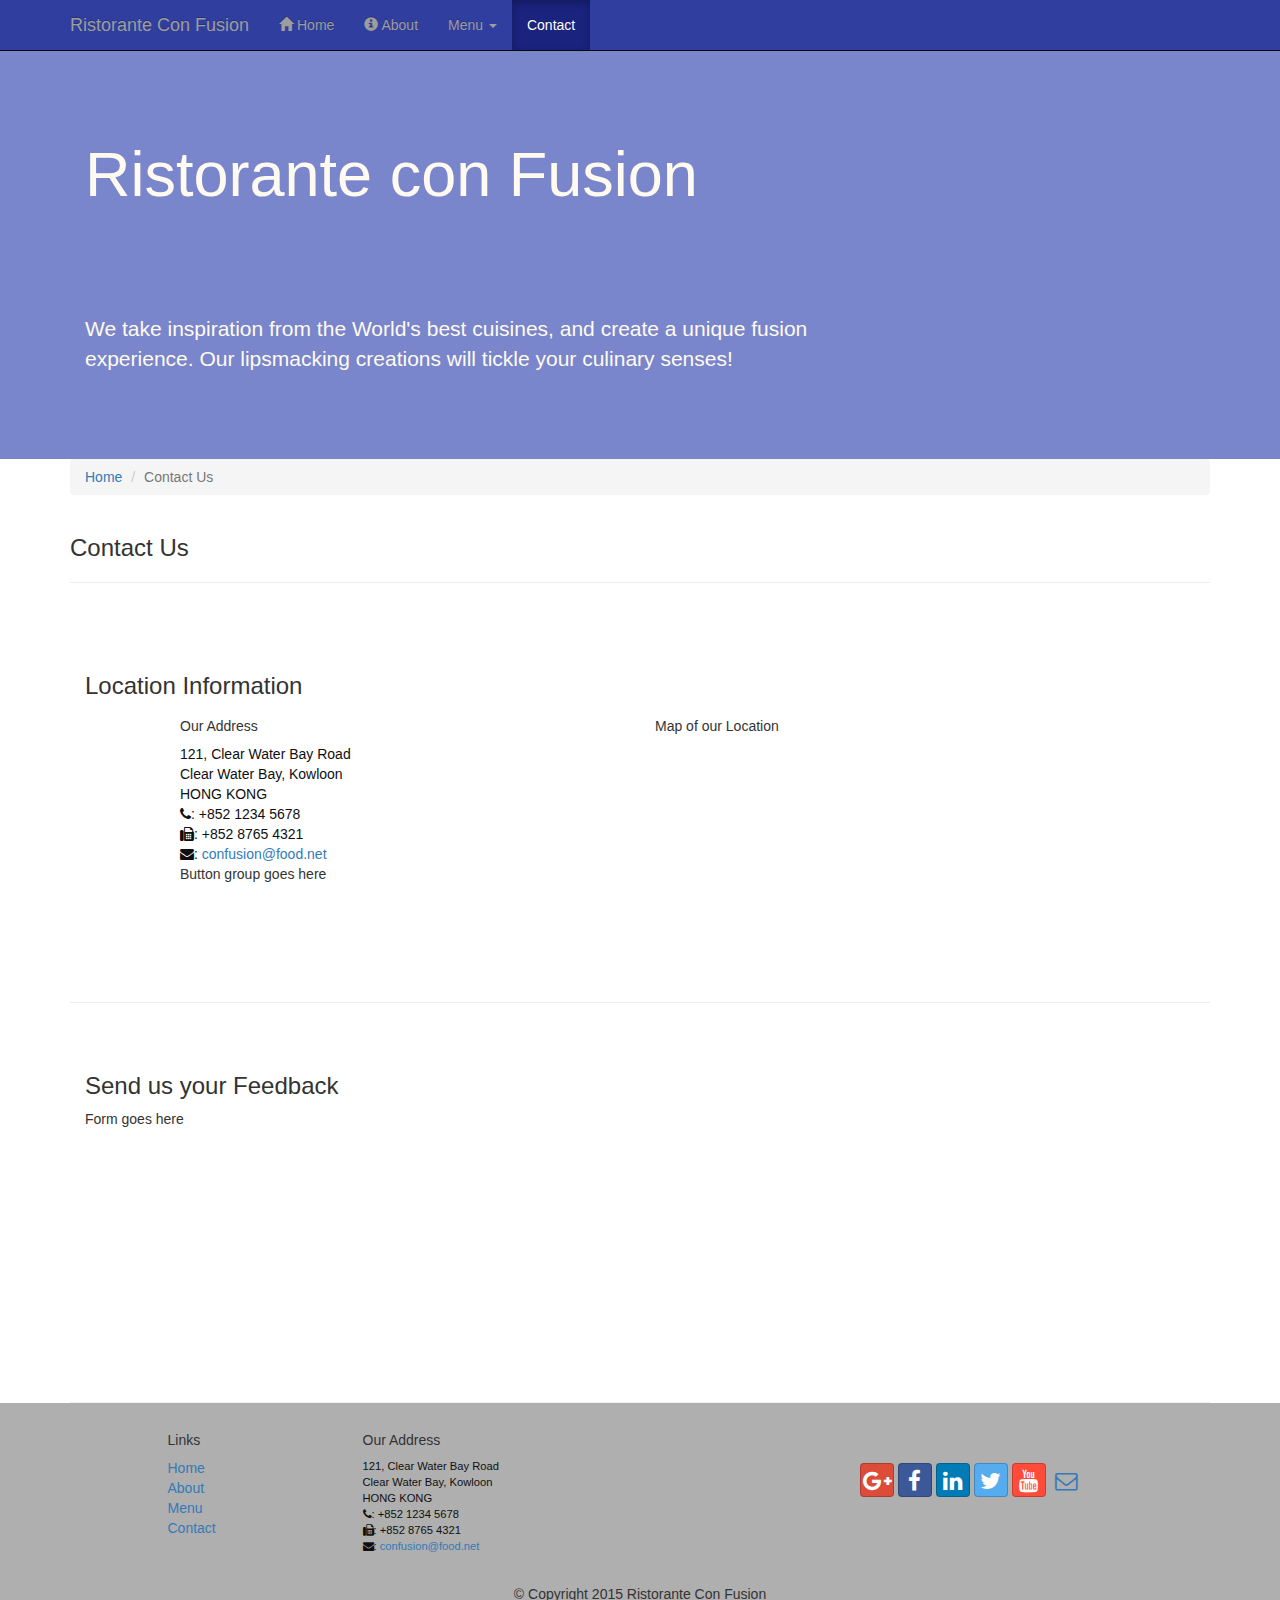
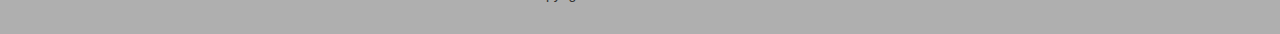
<file: conFunsion/contactus.html>
<!DOCTYPE html>
<html lang="en">

<head>
     <meta charset="utf-8">
    <meta http-equiv="X-UA-Compatible" content="IE=edge">
    <meta name="viewport" content="width=device-width, initial-scale=1">
    <!-- The above 3 meta tags *must* come first in the head; any other head 
         content must come *after* these tags -->
    <title>Ristorante Con Fusion: About Us</title>
        <!-- Bootstrap -->
    <link href="css/bootstrap.min.css" rel="stylesheet">
    <link href="css/bootstrap-theme.min.css" rel="stylesheet">
    <link href="css/font-awesome.min.css" rel="stylesheet">
    <link href="css/bootstrap-social.css" rel="stylesheet">
    <link href="css/mystyles.css" rel="stylesheet">

    <!-- HTML5 shim and Respond.js for IE8 support of HTML5 elements and media queries -->
    <!-- WARNING: Respond.js doesn't work if you view the page via file:// -->
    <!--[if lt IE 9]>
      <script src="https://oss.maxcdn.com/html5shiv/3.7.2/html5shiv.min.js"></script>
      <script src="https://oss.maxcdn.com/respond/1.4.2/respond.min.js"></script>
    <![endif]-->
</head>

<body>
    <nav class="navbar navbar-inverse navbar-fixed-top" role="navigation">
        <div class="container">
            <div class="navbar-header">
                <button type="button" class="navbar-toggle collapsed" data-toggle="collapse" data-target="#navbar" aria-expanded="false" aria-controls="navbar">
                    <span class="sr-only">Toggle navigation</span>
                    <span class="icon-bar"></span>
                    <span class="icon-bar"></span>
                    <span class="icon-bar"></span>
                </button>
                <a class="navbar-brand" href="index.html">Ristorante Con Fusion</a>
            </div>
            <div id="navbar" class="navbar-collapse collapse">
                <ul class="nav navbar-nav">
                    <li><a href="index.html"><span class="glyphicon glyphicon-home"
                         aria-hidden="true"></span> Home</a></li>
                    <li><a href="aboutus.html">
                        <span class="glyphicon glyphicon-info-sign"
                         aria-hidden="true"></span> About</a></li>
                    <li class="dropdown">
                        <a href="#" class="dropdown-toggle" data-toggle="dropdown"
                         role="button" aria-haspopup="true" aria-expanded="false"> 
                         Menu <span class="caret"></span></a>
                        <ul class="dropdown-menu">
                            <li><a href="#">Appetizers</a></li>
                            <li><a href="#">Main Courses</a></li>
                            <li><a href="#">Desserts</a></li>
                            <li><a href="#">Drinks</a></li>
                            <li role="separator" class="divider"></li>
                            <li class="dropdown-header">Specials</li>
                            <li><a href="#">Lunch Buffet</a></li>
                            <li><a href="#">Weekend Brunch</a></li>
                        </ul>
                    </li>
                    <li class="active"><a href="#">Contact</a></li>
                </ul>
            </div>
        </div>
    </nav>  
    <header class="jumbotron">

        <!-- Main component for a primary marketing message or call to action -->

        <div class="container">
            <div class="row row-header">
                <div class="col-xs-12 col-sm-8">
                    <h1>Ristorante con Fusion</h1>
                    <p style="padding:40px;"></p>
                    <p>We take inspiration from the World's best cuisines, and create a unique fusion experience. Our lipsmacking creations will tickle your culinary senses!</p>
                </div>
                <div class="col-xs-12 col-sm-4">
                </div>
            </div>
        </div>
    </header>

    <div class="container">
        <div class="row">
            <div class="col-xs-12">
               <ul class="breadcrumb">
                   <li><a href="index.html">Home</a></li>
                   <li class="active">Contact Us</li>
               </ul>
            </div>
            <div class="col-xs-12">
               <h3>Contact Us</h3>
               <hr>
            </div>
        </div>
        
        <div class="row row-content">
           <div class="col-xs-12">
              <h3>Location Information</h3> 
           </div>
            <div class="col-xs-12 col-sm-4 col-sm-offset-1">
                   <h5>Our Address</h5>
                    <address style="font-size: 100%">
		              121, Clear Water Bay Road<br>
		              Clear Water Bay, Kowloon<br>
		              HONG KONG<br>
		              <i class="fa fa-phone"></i>: +852 1234 5678<br>
		              <i class="fa fa-fax"></i>: +852 8765 4321<br>
		              <i class="fa fa-envelope"></i>: 
                        <a href="mailto:confusion@food.net">confusion@food.net</a>
		           </address>
            </div>
            <div class="col-xs-12 col-sm-6 col-sm-offset-1">
                <h5>Map of our Location</h5>
            </div>
            <div class="col-xs-12 col-sm-11 col-sm-offset-1">
                Button group goes here
            </div>
        </div>

        <div class="row row-content">
           <div class="col-xs-12">
              <h3>Send us your Feedback</h3> 
           </div>
            <div class="col-xs-12 col-sm-9">
                Form goes here
            </div>
             <div class="col-xs-12 col-sm-3">
                <p style="padding:20px;"></p>
            </div>
       </div>

    </div>

    <footer class="row-footer">
        <div class="container">
            <div class="row">             
                <div class="col-xs-5 col-xs-offset-1 col-sm-2 col-sm-offset-1">
                    <h5>Links</h5>
                    <ul class="list-unstyled">
                        <li><a href="#">Home</a></li>
                        <li><a href="#">About</a></li>
                        <li><a href="#">Menu</a></li>
                        <li><a href="#">Contact</a></li>
                    </ul>
                </div>
                <div class="col-xs-6 col-sm-5">
                    <h5>Our Address</h5>
                    <address>
		              121, Clear Water Bay Road<br>
		              Clear Water Bay, Kowloon<br>
		              HONG KONG<br>
		              <i class="fa fa-phone"></i>: +852 1234 5678<br>
		              <i class="fa fa-fax"></i>: +852 8765 4321<br>
		              <i class="fa fa-envelope"></i>: 
                        <a href="mailto:confusion@food.net">confusion@food.net</a>
		           </address>
                </div>
                <div class="col-xs-12 col-sm-4">
                    <div class="nav navbar-nav" style="padding: 40px 10px;">
                        <a class="btn btn-social-icon btn-google-plus" href="http://google.com/+"><i class="fa fa-google-plus"></i></a>
                        <a class="btn btn-social-icon btn-facebook" href="http://www.facebook.com/profile.php?id="><i class="fa fa-facebook"></i></a>
                        <a class="btn btn-social-icon btn-linkedin" href="http://www.linkedin.com/in/"><i class="fa fa-linkedin"></i></a>
                        <a class="btn btn-social-icon btn-twitter" href="http://twitter.com/"><i class="fa fa-twitter"></i></a>
                        <a class="btn btn-social-icon btn-youtube" href="http://youtube.com/"><i class="fa fa-youtube"></i></a>
                        <a class="btn btn-social-icon" href="mailto:"><i class="fa fa-envelope-o"></i></a>
                    </div>
                </div>
                <div class="col-xs-12">
                    <p style="padding:10px;"></p>
                    <p align=center>© Copyright 2015 Ristorante Con Fusion</p>
                </div>
            </div>
        </div>
    </footer>
    <!-- jQuery (necessary for Bootstrap's JavaScript plugins) -->
    <script src="https://ajax.googleapis.com/ajax/libs/jquery/1.11.3/jquery.min.js"></script>
    <!-- Include all compiled plugins (below), or include individual files as needed -->
    <script src="js/bootstrap.min.js"></script>
</body>

</html>
</file>
<file: conFunsion week 2/css/mystyles.css>
.row-header{
    margin:0px auto;
    padding:0px auto;
}

.row-content {
    margin:0px auto;
    padding: 50px 0px 50px 0px;
    border-bottom: 1px ridge;
    min-height:400px;
}

.row-footer{
    background-color: #AfAfAf;
    margin:0px auto;
    padding: 20px 0px 20px 0px;
}

.jumbotron {
    padding:70px 30px 70px 30px;
    margin:0px auto;
    background: #7986CB ;
    color:floralwhite;
}

address{
    font-size:80%;
    margin:0px;
    color:#0f0f0f;
}



body{
    padding:50px 0px 0px 0px;
    z-index:0;
}

.navbar-inverse {
     background: #303F9F;
}

.navbar-inverse .navbar-nav > .active > a,
.navbar-inverse .navbar-nav > .active > a:hover,
.navbar-inverse .navbar-nav > .active > a:focus {
    color: #fff;
    background: #1A237E;
}

.navbar-inverse .navbar-nav > .open > a,
 .navbar-inverse .navbar-nav > .open > a:hover,
 .navbar-inverse .navbar-nav > .open > a:focus {
    color: #fff;
    background: #1A237E;
}

.navbar-inverse .navbar-nav .open .dropdown-menu> li> a,
.navbar-inverse .navbar-nav .open .dropdown-menu {
    background-color: #303F9F;
    color:#eeeeee;
}

.navbar-inverse .navbar-nav .open .dropdown-menu> li> a:hover {
    color:#000000;
}
</file>
<file: conFunsion week 3/css/mystyles.css>
.row-header{
    margin:0px auto;
    padding:0px auto;
}

.row-content {
    margin:0px auto;
    padding: 50px 0px 50px 0px;
    border-bottom: 1px ridge;
    min-height:400px;
}

.row-footer{
    background-color: #AfAfAf;
    margin:0px auto;
    padding: 20px 0px 20px 0px;
}

.jumbotron {
    padding:70px 30px 70px 30px;
    margin:0px auto;
    background: #7986CB ;
    color:floralwhite;
}

address{
    font-size:80%;
    margin:0px;
    color:#0f0f0f;
}



body{
    padding:50px 0px 0px 0px;
    z-index:0;
}

.navbar-inverse {
     background: #303F9F;
}

.navbar-inverse .navbar-nav > .active > a,
.navbar-inverse .navbar-nav > .active > a:hover,
.navbar-inverse .navbar-nav > .active > a:focus {
    color: #fff;
    background: #1A237E;
}

.navbar-inverse .navbar-nav > .open > a,
 .navbar-inverse .navbar-nav > .open > a:hover,
 .navbar-inverse .navbar-nav > .open > a:focus {
    color: #fff;
    background: #1A237E;
}

.navbar-inverse .navbar-nav .open .dropdown-menu> li> a,
.navbar-inverse .navbar-nav .open .dropdown-menu {
    background-color: #303F9F;
    color:#eeeeee;
}

.navbar-inverse .navbar-nav .open .dropdown-menu> li> a:hover {
    color:#000000;
}
.tab-content {
    border-left: 1px solid #ddd;
    border-right: 1px solid #ddd;
    border-bottom: 1px solid #ddd;
    padding: 10px;
}
.affix {
    top:100px;
}
.carousel {
    background:#1A237E;
}
.carousel .item {
  height: 300px;
}
.item img {
    position: absolute;
    top: 0;
    left: 0;
    min-height: 300px;
}
</file>
<file: conFunsion/css/mystyles.css>
.row-header{
    margin:0px auto;
    padding:0px auto;
}

.row-content {
    margin:0px auto;
    padding: 50px 0px 50px 0px;
    border-bottom: 1px ridge;
    min-height:400px;
}

.row-footer{
    background-color: #AfAfAf;
    margin:0px auto;
    padding: 20px 0px 20px 0px;
}

.jumbotron {
    padding:70px 30px 70px 30px;
    margin:0px auto;
    background: #7986CB ;
    color:floralwhite;
}

address{
    font-size:80%;
    margin:0px;
    color:#0f0f0f;
}



body{
    padding:50px 0px 0px 0px;
    z-index:0;
}

.navbar-inverse {
     background: #303F9F;
}

.navbar-inverse .navbar-nav > .active > a,
.navbar-inverse .navbar-nav > .active > a:hover,
.navbar-inverse .navbar-nav > .active > a:focus {
    color: #fff;
    background: #1A237E;
}

.navbar-inverse .navbar-nav > .open > a,
 .navbar-inverse .navbar-nav > .open > a:hover,
 .navbar-inverse .navbar-nav > .open > a:focus {
    color: #fff;
    background: #1A237E;
}

.navbar-inverse .navbar-nav .open .dropdown-menu> li> a,
.navbar-inverse .navbar-nav .open .dropdown-menu {
    background-color: #303F9F;
    color:#eeeeee;
}

.navbar-inverse .navbar-nav .open .dropdown-menu> li> a:hover {
    color:#000000;
}
</file>
